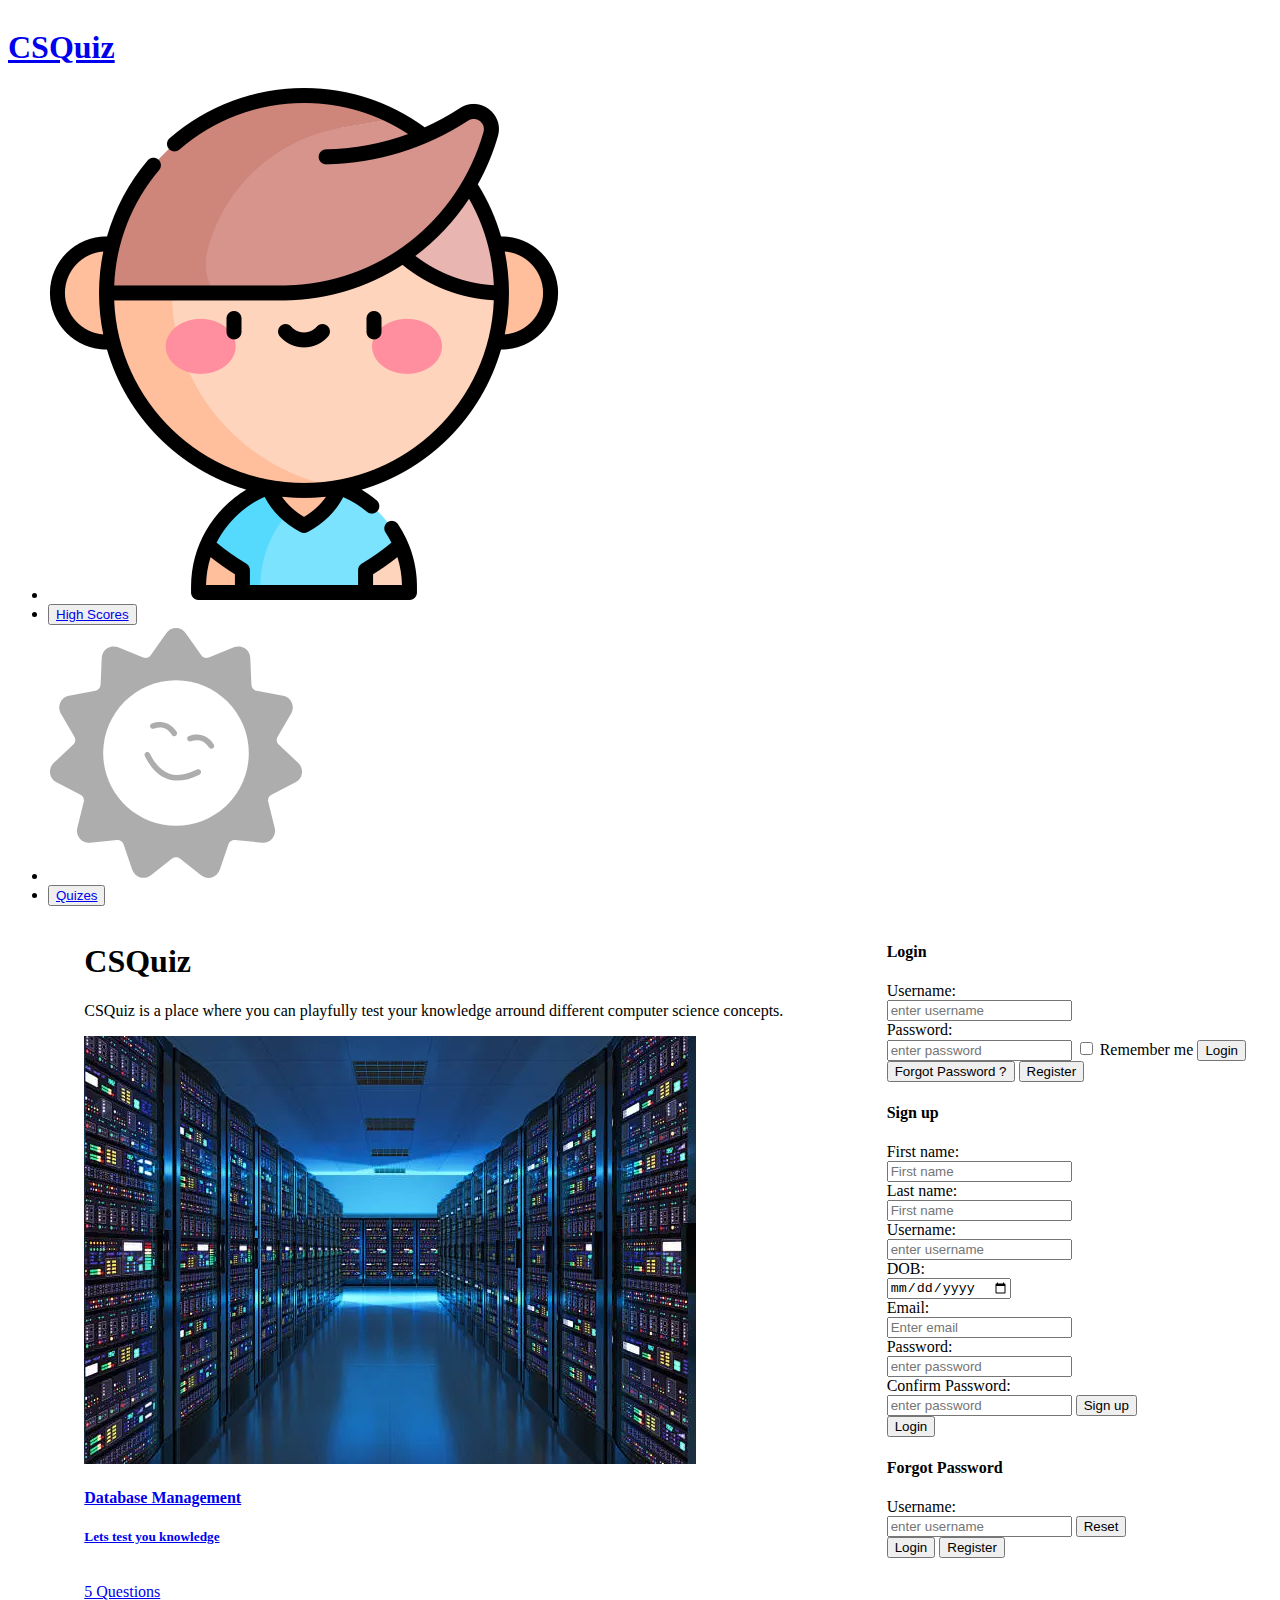
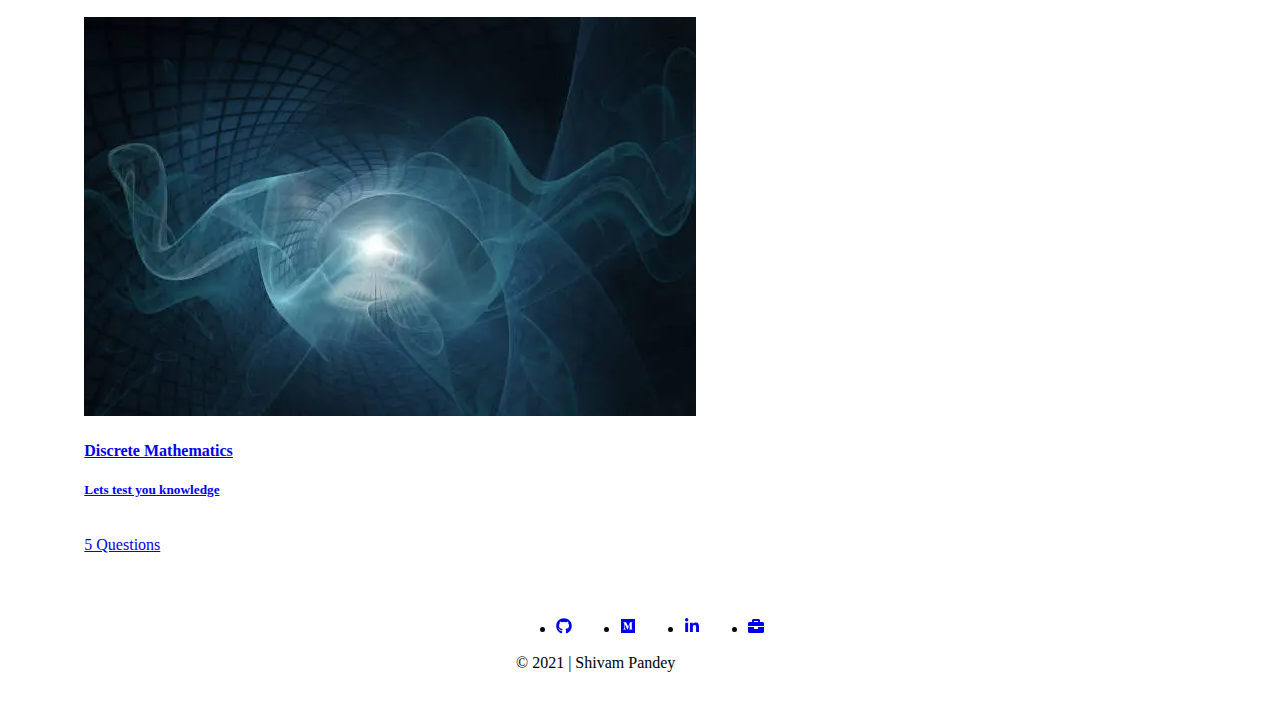
<file: index.html>
<!DOCTYPE html>
<html lang="en">
  <head>
    <meta charset="UTF-8" />
    <meta http-equiv="X-UA-Compatible" content="IE=edge" />
    <meta name="viewport" content="width=device-width, initial-scale=1.0" />
    <link rel="stylesheet" href="https://thisui.netlify.app/min/index.css" />
    <link rel="stylesheet" href="/root.css" />
    <link rel="stylesheet" href="/override.css" />
    <link rel="stylesheet" href="/index.css" />
    <link rel="stylesheet" href="/footer.css" />
    <script src="/theme.js" type="module" defer></script>
    <script src="/index.js" type="module" defer></script>
    <title>CSQuiz</title>
  </head>
  <body>
    <header class="csq__header">
      <nav class="tui__nav--box tui__pd-in-xl tui__pd-tb-md">
        <h1 class="tui__nav--logo tui__h-3"><a href="/">CSQuiz</a></h1>
        <div class="tui__nav--mid"></div>
        <ul class="tui__nav--list">
          <li>
            <a href="/profile"
              ><div class="tui__avatar-br-lg tui__flex--center tui__avatar-md">
                <img
                  class="tui__img-hw100"
                  src="/assets/pngs/player.png"
                  alt="user icon"
                /></div
            ></a>
          </li>
          <li>
            <button class="tui__btn--primary-br-none tui__m-in-md">
              <a href="/high_scores">High Scores</a>
            </button>
          </li>
          <li>
            <div class="tui__avatar-br-lg tui__flex--center tui__avatar-md">
              <img
                class="tui__theme--switch tui__col--svg tui__img-hw100"
                src="/assets/svgs/moon.svg"
              />
            </div>
          </li>
          <li>
            <button class="tui__btn--icon-br-none">
              <a href="/quiz_list">Quizes</a>
            </button>
          </li>
        </ul>
      </nav>
    </header>
    <main class="csq__main tui__m-xl">
      <h1 class="tui__h-1">CSQuiz</h1>
      <p class="tui__text-lg">
        CSQuiz is a place where you can playfully test your knowledge arround
        different computer science concepts.
      </p>
      <div class="tui__flex--row-space-around">
        <div
          class="csq__category--featured tui__m-in-xs tui__m-tb-xl tui__width--strech"
        >
          <a href="/rules">
            <div
              class="tui__badge--ribbon tui__pos--rel tui__ribbon--bg-col"
              data-label="Featured"
            >
              <div
                class="tui__card tui__pos--rel tui_card--shadow tui__width--100 tui__height--100 tui__flex--col"
              >
                <div class="tui__card--img">
                  <img
                    class="tui__image--center-cover"
                    src="/assets/webps/dbms.webp"
                    alt="image"
                  />
                </div>
                <div class="tui__card--header tui__pd-xs">
                  <h4 class="tui__h-4" class="tui__h-1">Database Management</h4>
                  <h5 class="tui__h-5">Lets test you knowledge</h5>
                </div>
                <div class="tui__card--body tui__pd-xs">
                  <p class="tui__text-sm">5 Questions</p>
                </div>
                <div class="tui__card--footer"></div>
              </div>
            </div>
          </a>
        </div>
        <div
          class="csq__category--featured tui__m-in-xs tui__m-tb-xl tui__width--strech"
        >
          <a href="/rules">
            <div
              class="tui__badge--ribbon tui__pos--rel tui__ribbon--bg-col"
              data-label="Featured"
            >
              <div
                class="tui__card tui__pos--rel tui_card--shadow tui__width--100 tui__height--100 tui__flex--col"
              >
                <div class="tui__card--img">
                  <img
                    class="tui__image--center-cover"
                    src="/assets/webps/dm.webp"
                    alt="image"
                  />
                </div>
                <div class="tui__card--header tui__pd-xs">
                  <h4 class="tui__h-4" class="tui__h-1">
                    Discrete Mathematics
                  </h4>
                  <h5 class="tui__h-5">Lets test you knowledge</h5>
                </div>
                <div class="tui__card--body tui__pd-xs">
                  <p class="tui__text-sm">5 Questions</p>
                </div>
                <div class="tui__card--footer"></div>
              </div>
            </div>
          </a>
        </div>
      </div>
    </main>
    <aside class="csq__aside--right tui__m-xl">
      <div
        class="tui__card tui__pos--rel tui_card--shadow tui__pd-xs csq__card--login"
      >
        <div class="tui__card--img"></div>
        <div class="tui__card--header tui__pd-xs">
          <h4 class="tui__h-4">Login</h4>
        </div>
        <div class="tui__card--body tui__pd-xs">
          <form>
            <span class="tui__input--box">
              <label for="display">Username:</label>
              <input
                type="text"
                placeholder="enter username"
                class="tui__input--val"
                id="display"
              />
            </span>
            <span class="tui__input--box">
              <label for="display">Password:</label>
              <input
                type="password"
                placeholder="enter password"
                class="tui__input--val"
                id="display"
              />
            </span>
            <span class="tui__flex--row tui__m-tb-sm tui__m-in-xs">
              <input
                type="checkbox"
                placeholder="enter password"
                id="remember"
                class="tui__input--val tui__m-r-xs"
              />
              <label for="remember">Remember me</label>
            </span>
            <button
              class="tui__btn--primary-br-none tui__m-in-xs"
              type="submit"
            >
              Login
            </button>
          </form>
        </div>

        <div class="tui__card--footer tui__flex--row-space-around tui__m-xl">
          <button class="tui__btn--primary-br-none csq__btn--forgot">
            Forgot Password ?
          </button>
          <button class="tui__btn--primary-br-none csq__btn--reg">
            Register
          </button>
        </div>
      </div>

      <div
        class="tui__card tui__pos--rel tui_card--shadow tui__dis--none tui__pd-xs csq__card--reg"
      >
        <div class="tui__card--img"></div>
        <div class="tui__card--header tui__pd-xs">
          <h4 class="tui__h-4">Sign up</h4>
        </div>
        <div class="tui__card--body tui__pd-xs tui__flex--col">
          <form>
            <span class="tui__input--box">
              <label for="fname">First name:</label>
              <input
                type="text"
                placeholder="First name"
                class="tui__input--val"
                id="fname"
              />
            </span>
            <span class="tui__input--box">
              <label for="lname">Last name:</label>
              <input
                type="text"
                placeholder="First name"
                class="tui__input--val"
                id="lname"
              />
            </span>
            <span class="tui__input--box">
              <label for="display">Username:</label>
              <input
                type="text"
                placeholder="enter username"
                class="tui__input--val"
                id="display"
              />
            </span>
            <span class="tui__input--box">
              <label for="dob"> DOB:</label>
              <input type="date" class="tui__input--val" id="dob" />
            </span>
            <span class="tui__input--box">
              <label for="email">Email:</label>
              <input
                type="email"
                placeholder="Enter email"
                class="tui__input--val"
                id="email"
              />
            </span>
            <span class="tui__input--box">
              <label for="pword">Password:</label>
              <input
                type="password"
                placeholder="enter password"
                class="tui__input--val"
                id="pword"
              />
            </span>
            <span class="tui__input--box">
              <label for="cpword">Confirm Password:</label>
              <input
                type="password"
                placeholder="enter password"
                class="tui__input--val"
                id="cpword"
              />
            </span>
            <button
              class="tui__btn--primary-br-none tui__width--max-content tui__m-t-md tui__m-l-xs"
              type="submit"
            >
              Sign up
            </button>
          </form>
        </div>
        <div class="tui__card--footer tui__flex--center tui__m-xl">
          <button class="tui__btn--primary-br-none csq__btn--login">
            Login
          </button>
        </div>
      </div>

      <div
        class="tui__card tui__pos--rel tui_card--shadow tui__dis--none tui__pd-xs csq__card--forgot"
      >
        <div class="tui__card--img"></div>
        <div class="tui__card--header tui__pd-xs">
          <h4 class="tui__h-4">Forgot Password</h4>
        </div>
        <div class="tui__card--body tui__pd-xs">
          <form>
            <span class="tui__input--box">
              <label for="display">Username:</label>
              <input
                type="text"
                placeholder="enter username"
                class="tui__input--val"
                id="display"
              />
            </span>

            <button class="tui__btn--primary-br-none" type="submit">
              Reset
            </button>
          </form>
        </div>
        <div class="tui__card--footer tui__m-xl tui__flex--row-space-around">
          <button class="tui__btn--primary-br-none csq__btn--login">
            Login
          </button>
          <button class="tui__btn--primary-br-none csq__btn--reg">
            Register
          </button>
        </div>
      </div>
    </aside>
    <footer class="csq__footer tui__flex--col">
      <ul class="tui__m-auto">
        <li>
          <a href="https://github.com/SJTGSHIVAM">
            <svg
              stroke="currentColor"
              fill="currentColor"
              stroke-width="0"
              viewBox="0 0 496 512"
              height="1em"
              width="1em"
              xmlns="http://www.w3.org/2000/svg"
            >
              <path
                d="M165.9 397.4c0 2-2.3 3.6-5.2 3.6-3.3.3-5.6-1.3-5.6-3.6 0-2 2.3-3.6 5.2-3.6 3-.3 5.6 1.3 5.6 3.6zm-31.1-4.5c-.7 2 1.3 4.3 4.3 4.9 2.6 1 5.6 0 6.2-2s-1.3-4.3-4.3-5.2c-2.6-.7-5.5.3-6.2 2.3zm44.2-1.7c-2.9.7-4.9 2.6-4.6 4.9.3 2 2.9 3.3 5.9 2.6 2.9-.7 4.9-2.6 4.6-4.6-.3-1.9-3-3.2-5.9-2.9zM244.8 8C106.1 8 0 113.3 0 252c0 110.9 69.8 205.8 169.5 239.2 12.8 2.3 17.3-5.6 17.3-12.1 0-6.2-.3-40.4-.3-61.4 0 0-70 15-84.7-29.8 0 0-11.4-29.1-27.8-36.6 0 0-22.9-15.7 1.6-15.4 0 0 24.9 2 38.6 25.8 21.9 38.6 58.6 27.5 72.9 20.9 2.3-16 8.8-27.1 16-33.7-55.9-6.2-112.3-14.3-112.3-110.5 0-27.5 7.6-41.3 23.6-58.9-2.6-6.5-11.1-33.3 2.6-67.9 20.9-6.5 69 27 69 27 20-5.6 41.5-8.5 62.8-8.5s42.8 2.9 62.8 8.5c0 0 48.1-33.6 69-27 13.7 34.7 5.2 61.4 2.6 67.9 16 17.7 25.8 31.5 25.8 58.9 0 96.5-58.9 104.2-114.8 110.5 9.2 7.9 17 22.9 17 46.4 0 33.7-.3 75.4-.3 83.6 0 6.5 4.6 14.4 17.3 12.1C428.2 457.8 496 362.9 496 252 496 113.3 383.5 8 244.8 8zM97.2 352.9c-1.3 1-1 3.3.7 5.2 1.6 1.6 3.9 2.3 5.2 1 1.3-1 1-3.3-.7-5.2-1.6-1.6-3.9-2.3-5.2-1zm-10.8-8.1c-.7 1.3.3 2.9 2.3 3.9 1.6 1 3.6.7 4.3-.7.7-1.3-.3-2.9-2.3-3.9-2-.6-3.6-.3-4.3.7zm32.4 35.6c-1.6 1.3-1 4.3 1.3 6.2 2.3 2.3 5.2 2.6 6.5 1 1.3-1.3.7-4.3-1.3-6.2-2.2-2.3-5.2-2.6-6.5-1zm-11.4-14.7c-1.6 1-1.6 3.6 0 5.9 1.6 2.3 4.3 3.3 5.6 2.3 1.6-1.3 1.6-3.9 0-6.2-1.4-2.3-4-3.3-5.6-2z"
              ></path>
            </svg>
          </a>
        </li>
        <li>
          <a href="https://sjtgshivam.medium.com"
            ><svg
              stroke="currentColor"
              fill="currentColor"
              stroke-width="0"
              viewBox="0 0 448 512"
              height="1em"
              width="1em"
              xmlns="http://www.w3.org/2000/svg"
            >
              <path
                d="M0 32v448h448V32H0zm372.2 106.1l-24 23c-2.1 1.6-3.1 4.2-2.7 6.7v169.3c-.4 2.6.6 5.2 2.7 6.7l23.5 23v5.1h-118V367l24.3-23.6c2.4-2.4 2.4-3.1 2.4-6.7V199.8l-67.6 171.6h-9.1L125 199.8v115c-.7 4.8 1 9.7 4.4 13.2l31.6 38.3v5.1H71.2v-5.1l31.6-38.3c3.4-3.5 4.9-8.4 4.1-13.2v-133c.4-3.7-1-7.3-3.8-9.8L75 138.1V133h87.3l67.4 148L289 133.1h83.2v5z"
              ></path>
            </svg>
          </a>
        </li>
        <li>
          <a href="https://www.linkedin.com/in/shivam-pandey-766524161"
            ><svg
              stroke="currentColor"
              fill="currentColor"
              stroke-width="0"
              viewBox="0 0 448 512"
              height="1em"
              width="1em"
              xmlns="http://www.w3.org/2000/svg"
            >
              <path
                d="M100.28 448H7.4V148.9h92.88zM53.79 108.1C24.09 108.1 0 83.5 0 53.8a53.79 53.79 0 0 1 107.58 0c0 29.7-24.1 54.3-53.79 54.3zM447.9 448h-92.68V302.4c0-34.7-.7-79.2-48.29-79.2-48.29 0-55.69 37.7-55.69 76.7V448h-92.78V148.9h89.08v40.8h1.3c12.4-23.5 42.69-48.3 87.88-48.3 94 0 111.28 61.9 111.28 142.3V448z"
              ></path>
            </svg>
          </a>
        </li>
        <li>
          <a href="https://sjtgshivam.netlify.app/"
            ><svg
              stroke="currentColor"
              fill="currentColor"
              stroke-width="0"
              viewBox="0 0 512 512"
              height="1em"
              width="1em"
              xmlns="http://www.w3.org/2000/svg"
            >
              <path
                d="M320 336c0 8.84-7.16 16-16 16h-96c-8.84 0-16-7.16-16-16v-48H0v144c0 25.6 22.4 48 48 48h416c25.6 0 48-22.4 48-48V288H320v48zm144-208h-80V80c0-25.6-22.4-48-48-48H176c-25.6 0-48 22.4-48 48v48H48c-25.6 0-48 22.4-48 48v80h512v-80c0-25.6-22.4-48-48-48zm-144 0H192V96h128v32z"
              ></path>
            </svg>
          </a>
        </li>
      </ul>
      <div class="tui__m-auto">© 2021 | Shivam Pandey</div>
    </footer>
  </body>
</html>
</file>
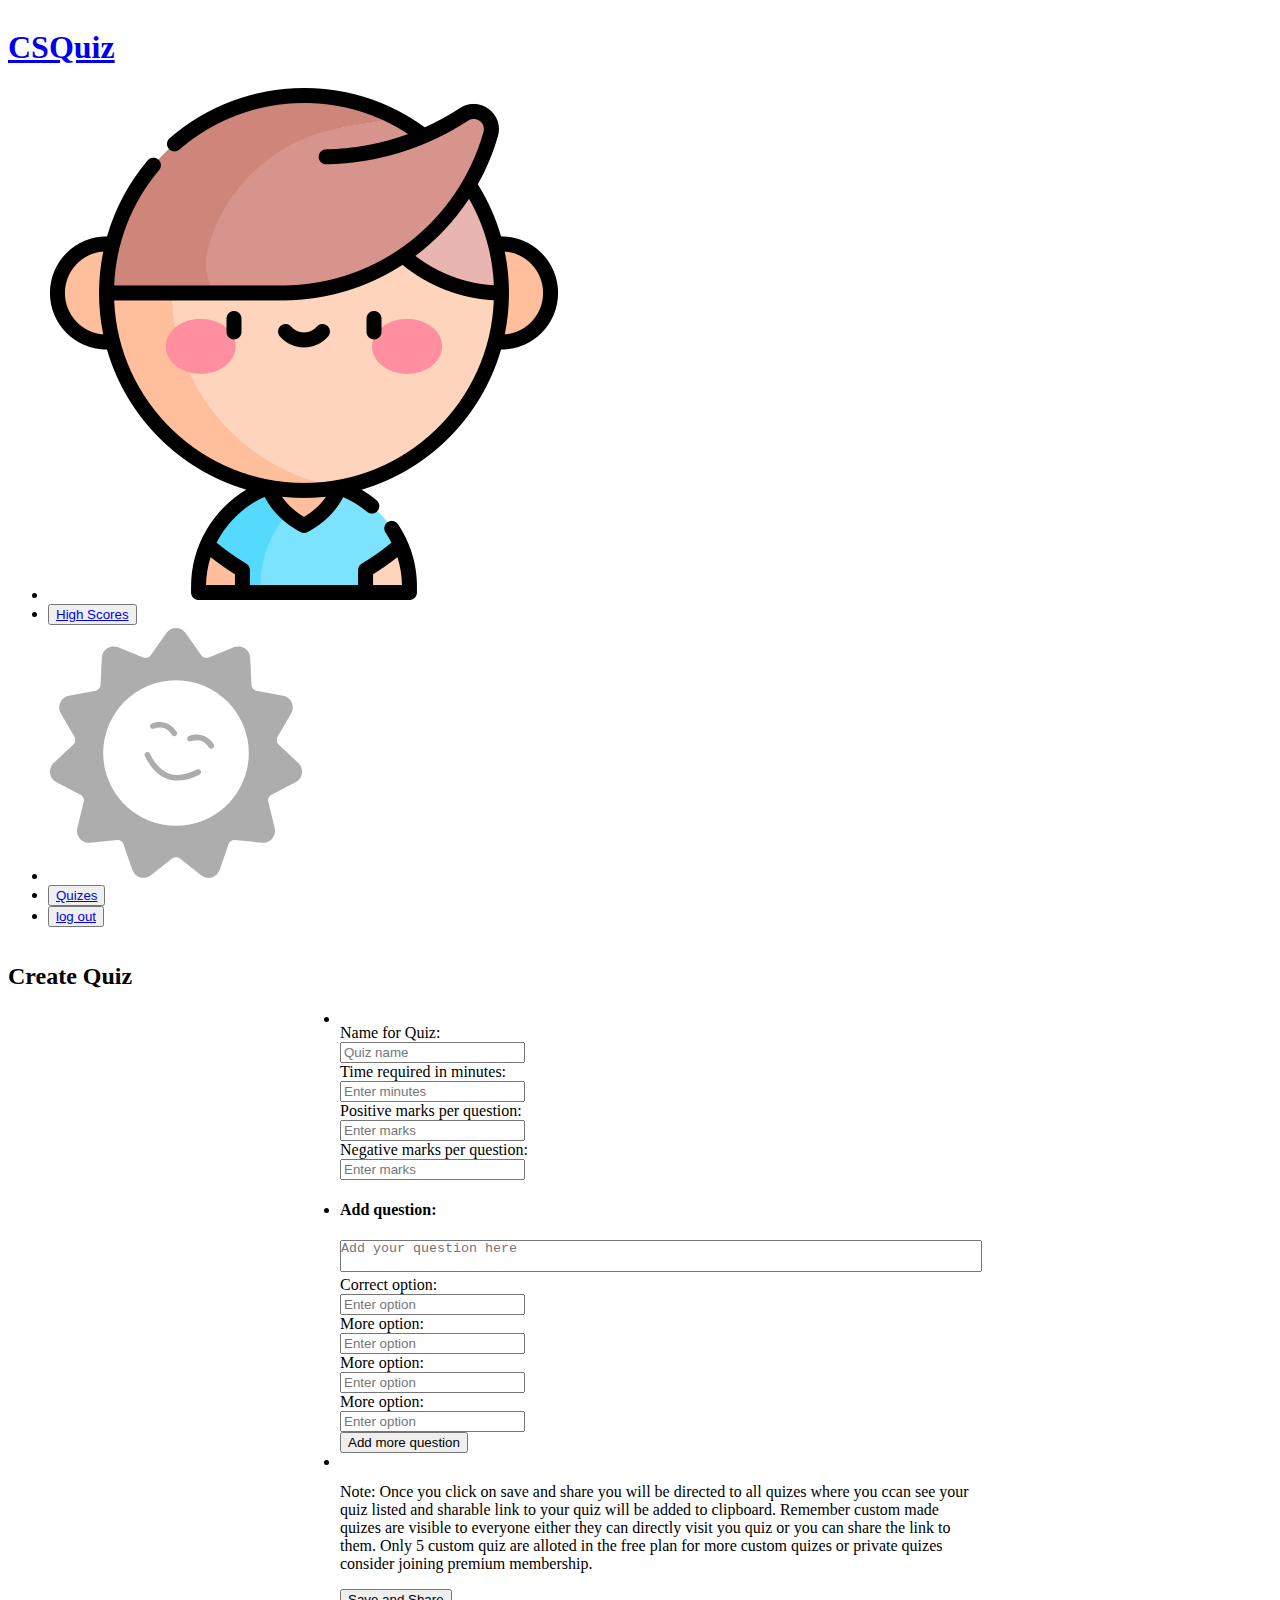
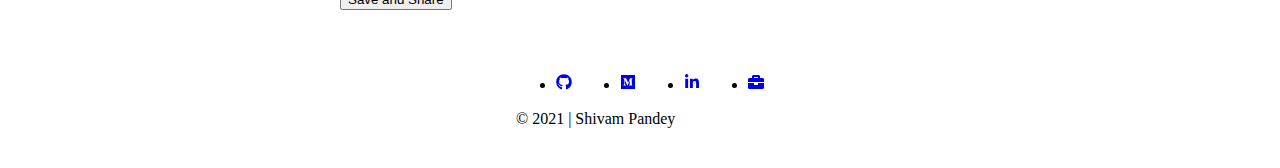
<file: create_quiz/index.html>
<!DOCTYPE html>
<html lang="en">
  <head>
    <meta charset="UTF-8" />
    <meta http-equiv="X-UA-Compatible" content="IE=edge" />
    <meta name="viewport" content="width=device-width, initial-scale=1.0" />
    <link rel="stylesheet" href="./index.css" />
    <link rel="stylesheet" href="https://thisui.netlify.app/min/index.css" />
    <link rel="stylesheet" href="/footer.css" />
    <link rel="stylesheet" href="/root.css" />
    <link rel="stylesheet" href="/override.css" />
    <script src="/theme.js" type="module" defer></script>
    <script src="./index.js" type="module" defer></script>
    <title>CSQuiz</title>
  </head>
  <body>
    <header class="csq__header">
      <nav class="tui__nav--box tui__pd-in-xl tui__pd-tb-md">
        <h1 class="tui__nav--logo tui__h-3"><a href="/">CSQuiz</a></h1>
        <div class="tui__nav--mid"></div>
        <ul class="tui__nav--list">
          <li>
            <a href="/profile"
              ><div class="tui__avatar-br-lg tui__flex--center tui__avatar-md">
                <img
                  class="tui__img-hw100"
                  src="/assets/pngs/player.png"
                  alt="user icon"
                /></div
            ></a>
          </li>

          <li>
            <button class="tui__btn--primary-br-none tui__m-in-md">
              <a href="/high_scores">High Scores</a>
            </button>
          </li>
          <li>
            <div class="tui__avatar-br-lg tui__flex--center tui__avatar-md">
              <img
                class="tui__theme--switch tui__col--svg tui__img-hw100"
                src="/assets/svgs/moon.svg"
              />
            </div>
          </li>
          <li>
            <button class="tui__btn--icon-br-none">
              <a href="/quiz_list">Quizes</a>
            </button>
          </li>
          <li>
            <button class="tui__btn--primary-br-none tui__m-in-md">
              <a href="/">log out</a>
            </button>
          </li>
        </ul>
      </nav>
    </header>
    <main class="csq__main">
      <h2 class="tui__h-2 tui__text--center">Create Quiz</h2>
      <ul class="csq_ul--qlist tui__scrollbar--invisible tui__pd-md">
        <li class="csq_li--question-list-item">
          <div
            class="tui__card tui__pos--rel tui_card--shadow tui__width--100 tui__height--100 tui__flex--col tui__pd-md"
          >
            <div
              class="tui__card--header tui__pd-xs tui__flex--row-space-between tui__text--center"
            ></div>
            <div class="tui__card--body tui__pd-xs">
              <form>
                <span class="tui__input--box">
                  <label for="display">Name for Quiz:</label>
                  <input
                    type="text"
                    placeholder="Quiz name"
                    class="tui__input--val"
                    id="display"
                  />
                </span>
                <span class="tui__input--box">
                  <label for="display">Time required in minutes:</label>
                  <input
                    type="number"
                    placeholder="Enter minutes"
                    class="tui__input--val"
                    id="display"
                  />
                </span>
                <span class="tui__input--box">
                  <label for="display">Positive marks per question:</label>
                  <input
                    type="number"
                    placeholder="Enter marks"
                    class="tui__input--val"
                    id="display"
                  />
                </span>
                <span class="tui__input--box">
                  <label for="display">Negative marks per question:</label>
                  <input
                    type="number"
                    placeholder="Enter marks"
                    class="tui__input--val"
                    id="display"
                  />
                </span>
              </form>
            </div>
            <div
              class="tui__card--footer tui__pd-md tui__flex--row-space-between"
            ></div>
          </div>
        </li>
        <li class="csq_li--question-list-item">
          <div
            class="tui__card tui__pos--rel tui_card--shadow tui__width--100 tui__height--100 tui__flex--col tui__pd-md"
          >
            <div
              class="tui__card--header tui__pd-xs tui__flex--row-space-between tui__text--center"
            >
              <h4 class="tui__h-4 tui__text--center">Add question:</h4>
            </div>
            <div class="tui__card--body tui__pd-xs">
              <textarea
                class="tui__input--area tui__width-80"
                placeholder="Add your question here"
              ></textarea>
              <span class="tui__input--box">
                <label for="display">Correct option:</label>
                <input
                  type="text"
                  placeholder="Enter option"
                  class="tui__input--val"
                  id="display"
                />
              </span>
              <span class="tui__input--box">
                <label for="display">More option:</label>
                <input
                  type="text"
                  placeholder="Enter option"
                  class="tui__input--val"
                  id="display"
                />
              </span>
              <span class="tui__input--box">
                <label for="display">More option:</label>
                <input
                  type="text"
                  placeholder="Enter option"
                  class="tui__input--val"
                  id="display"
                />
              </span>
              <span class="tui__input--box">
                <label for="display">More option:</label>
                <input
                  type="text"
                  placeholder="Enter option"
                  class="tui__input--val"
                  id="display"
                />
              </span>
            </div>
            <div class="tui__card--footer tui__pd-md tui__flex--center">
              <button class="tui__btn--primary-br-none">
                Add more question
              </button>
            </div>
          </div>
        </li>
        <li class="csq_li--question-list-item">
          <div
            class="tui__card tui__pos--rel tui_card--shadow tui__width--100 tui__height--100 tui__flex--col tui__pd-md"
          >
            <div
              class="tui__card--header tui__pd-xs tui__flex--row-space-between tui__text--center"
            ></div>
            <div class="tui__card--body tui__pd-xs">
              <p class="tui__text-sm">
                Note: Once you click on save and share you will be directed to
                all quizes where you ccan see your quiz listed and sharable link
                to your quiz will be added to clipboard. Remember custom made
                quizes are visible to everyone either they can directly visit
                you quiz or you can share the link to them. Only 5 custom quiz
                are alloted in the free plan for more custom quizes or private
                quizes consider joining premium membership.
              </p>
            </div>
            <div class="tui__card--footer tui__pd-md tui__flex--center">
              <a href="/quiz_list/"
                ><button class="tui__btn--primary-br-none">
                  Save and Share
                </button></a
              >
            </div>
          </div>
        </li>
      </ul>
      <div class="tui__flex--center"></div>
    </main>
    <footer class="csq__footer">
      <ul>
        <li>
          <a href="https://github.com/SJTGSHIVAM">
            <svg
              stroke="currentColor"
              fill="currentColor"
              stroke-width="0"
              viewBox="0 0 496 512"
              height="1em"
              width="1em"
              xmlns="http://www.w3.org/2000/svg"
            >
              <path
                d="M165.9 397.4c0 2-2.3 3.6-5.2 3.6-3.3.3-5.6-1.3-5.6-3.6 0-2 2.3-3.6 5.2-3.6 3-.3 5.6 1.3 5.6 3.6zm-31.1-4.5c-.7 2 1.3 4.3 4.3 4.9 2.6 1 5.6 0 6.2-2s-1.3-4.3-4.3-5.2c-2.6-.7-5.5.3-6.2 2.3zm44.2-1.7c-2.9.7-4.9 2.6-4.6 4.9.3 2 2.9 3.3 5.9 2.6 2.9-.7 4.9-2.6 4.6-4.6-.3-1.9-3-3.2-5.9-2.9zM244.8 8C106.1 8 0 113.3 0 252c0 110.9 69.8 205.8 169.5 239.2 12.8 2.3 17.3-5.6 17.3-12.1 0-6.2-.3-40.4-.3-61.4 0 0-70 15-84.7-29.8 0 0-11.4-29.1-27.8-36.6 0 0-22.9-15.7 1.6-15.4 0 0 24.9 2 38.6 25.8 21.9 38.6 58.6 27.5 72.9 20.9 2.3-16 8.8-27.1 16-33.7-55.9-6.2-112.3-14.3-112.3-110.5 0-27.5 7.6-41.3 23.6-58.9-2.6-6.5-11.1-33.3 2.6-67.9 20.9-6.5 69 27 69 27 20-5.6 41.5-8.5 62.8-8.5s42.8 2.9 62.8 8.5c0 0 48.1-33.6 69-27 13.7 34.7 5.2 61.4 2.6 67.9 16 17.7 25.8 31.5 25.8 58.9 0 96.5-58.9 104.2-114.8 110.5 9.2 7.9 17 22.9 17 46.4 0 33.7-.3 75.4-.3 83.6 0 6.5 4.6 14.4 17.3 12.1C428.2 457.8 496 362.9 496 252 496 113.3 383.5 8 244.8 8zM97.2 352.9c-1.3 1-1 3.3.7 5.2 1.6 1.6 3.9 2.3 5.2 1 1.3-1 1-3.3-.7-5.2-1.6-1.6-3.9-2.3-5.2-1zm-10.8-8.1c-.7 1.3.3 2.9 2.3 3.9 1.6 1 3.6.7 4.3-.7.7-1.3-.3-2.9-2.3-3.9-2-.6-3.6-.3-4.3.7zm32.4 35.6c-1.6 1.3-1 4.3 1.3 6.2 2.3 2.3 5.2 2.6 6.5 1 1.3-1.3.7-4.3-1.3-6.2-2.2-2.3-5.2-2.6-6.5-1zm-11.4-14.7c-1.6 1-1.6 3.6 0 5.9 1.6 2.3 4.3 3.3 5.6 2.3 1.6-1.3 1.6-3.9 0-6.2-1.4-2.3-4-3.3-5.6-2z"
              ></path>
            </svg>
          </a>
        </li>
        <li>
          <a href="https://sjtgshivam.medium.com"
            ><svg
              stroke="currentColor"
              fill="currentColor"
              stroke-width="0"
              viewBox="0 0 448 512"
              height="1em"
              width="1em"
              xmlns="http://www.w3.org/2000/svg"
            >
              <path
                d="M0 32v448h448V32H0zm372.2 106.1l-24 23c-2.1 1.6-3.1 4.2-2.7 6.7v169.3c-.4 2.6.6 5.2 2.7 6.7l23.5 23v5.1h-118V367l24.3-23.6c2.4-2.4 2.4-3.1 2.4-6.7V199.8l-67.6 171.6h-9.1L125 199.8v115c-.7 4.8 1 9.7 4.4 13.2l31.6 38.3v5.1H71.2v-5.1l31.6-38.3c3.4-3.5 4.9-8.4 4.1-13.2v-133c.4-3.7-1-7.3-3.8-9.8L75 138.1V133h87.3l67.4 148L289 133.1h83.2v5z"
              ></path>
            </svg>
          </a>
        </li>
        <li>
          <a href="https://www.linkedin.com/in/shivam-pandey-766524161"
            ><svg
              stroke="currentColor"
              fill="currentColor"
              stroke-width="0"
              viewBox="0 0 448 512"
              height="1em"
              width="1em"
              xmlns="http://www.w3.org/2000/svg"
            >
              <path
                d="M100.28 448H7.4V148.9h92.88zM53.79 108.1C24.09 108.1 0 83.5 0 53.8a53.79 53.79 0 0 1 107.58 0c0 29.7-24.1 54.3-53.79 54.3zM447.9 448h-92.68V302.4c0-34.7-.7-79.2-48.29-79.2-48.29 0-55.69 37.7-55.69 76.7V448h-92.78V148.9h89.08v40.8h1.3c12.4-23.5 42.69-48.3 87.88-48.3 94 0 111.28 61.9 111.28 142.3V448z"
              ></path>
            </svg>
          </a>
        </li>
        <li>
          <a href="https://sjtgshivam.netlify.app/"
            ><svg
              stroke="currentColor"
              fill="currentColor"
              stroke-width="0"
              viewBox="0 0 512 512"
              height="1em"
              width="1em"
              xmlns="http://www.w3.org/2000/svg"
            >
              <path
                d="M320 336c0 8.84-7.16 16-16 16h-96c-8.84 0-16-7.16-16-16v-48H0v144c0 25.6 22.4 48 48 48h416c25.6 0 48-22.4 48-48V288H320v48zm144-208h-80V80c0-25.6-22.4-48-48-48H176c-25.6 0-48 22.4-48 48v48H48c-25.6 0-48 22.4-48 48v80h512v-80c0-25.6-22.4-48-48-48zm-144 0H192V96h128v32z"
              ></path>
            </svg>
          </a>
        </li>
      </ul>
      <div>© 2021 | Shivam Pandey</div>
    </footer>
  </body>
</html>
</file>
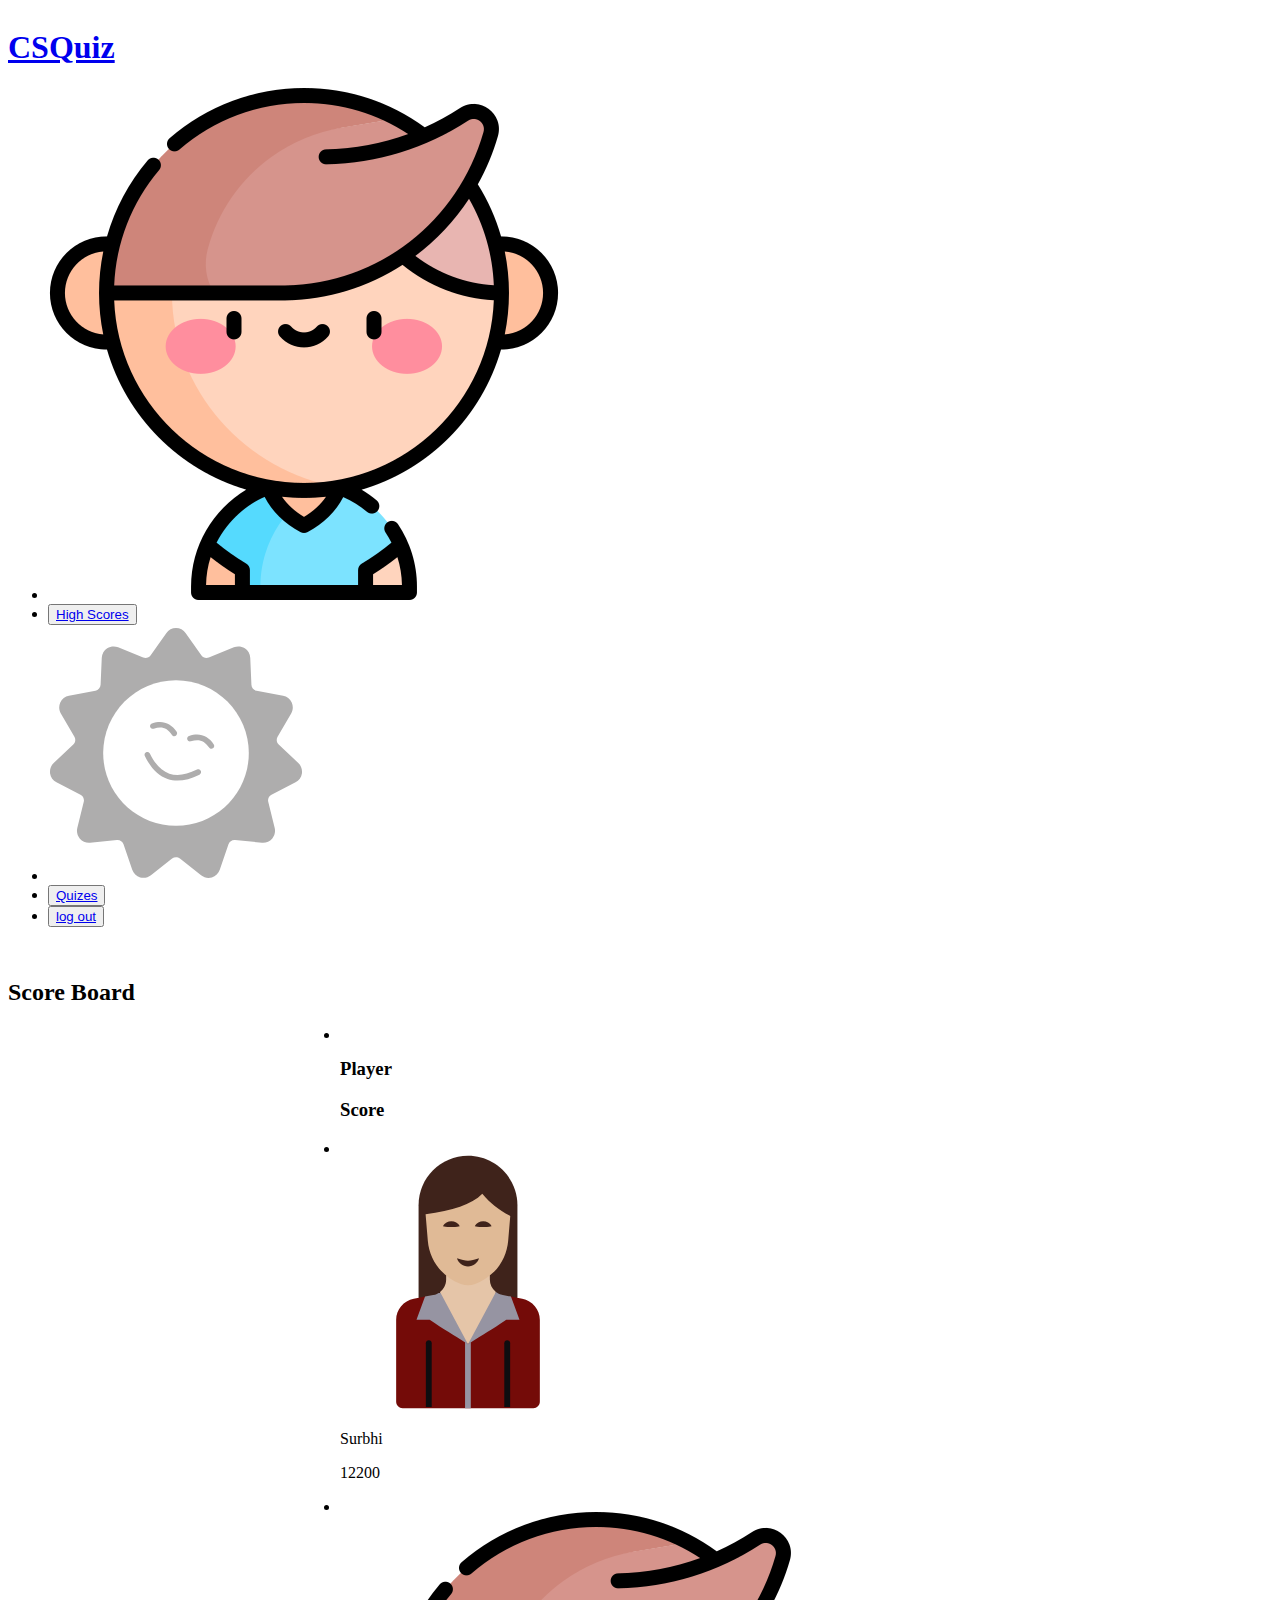
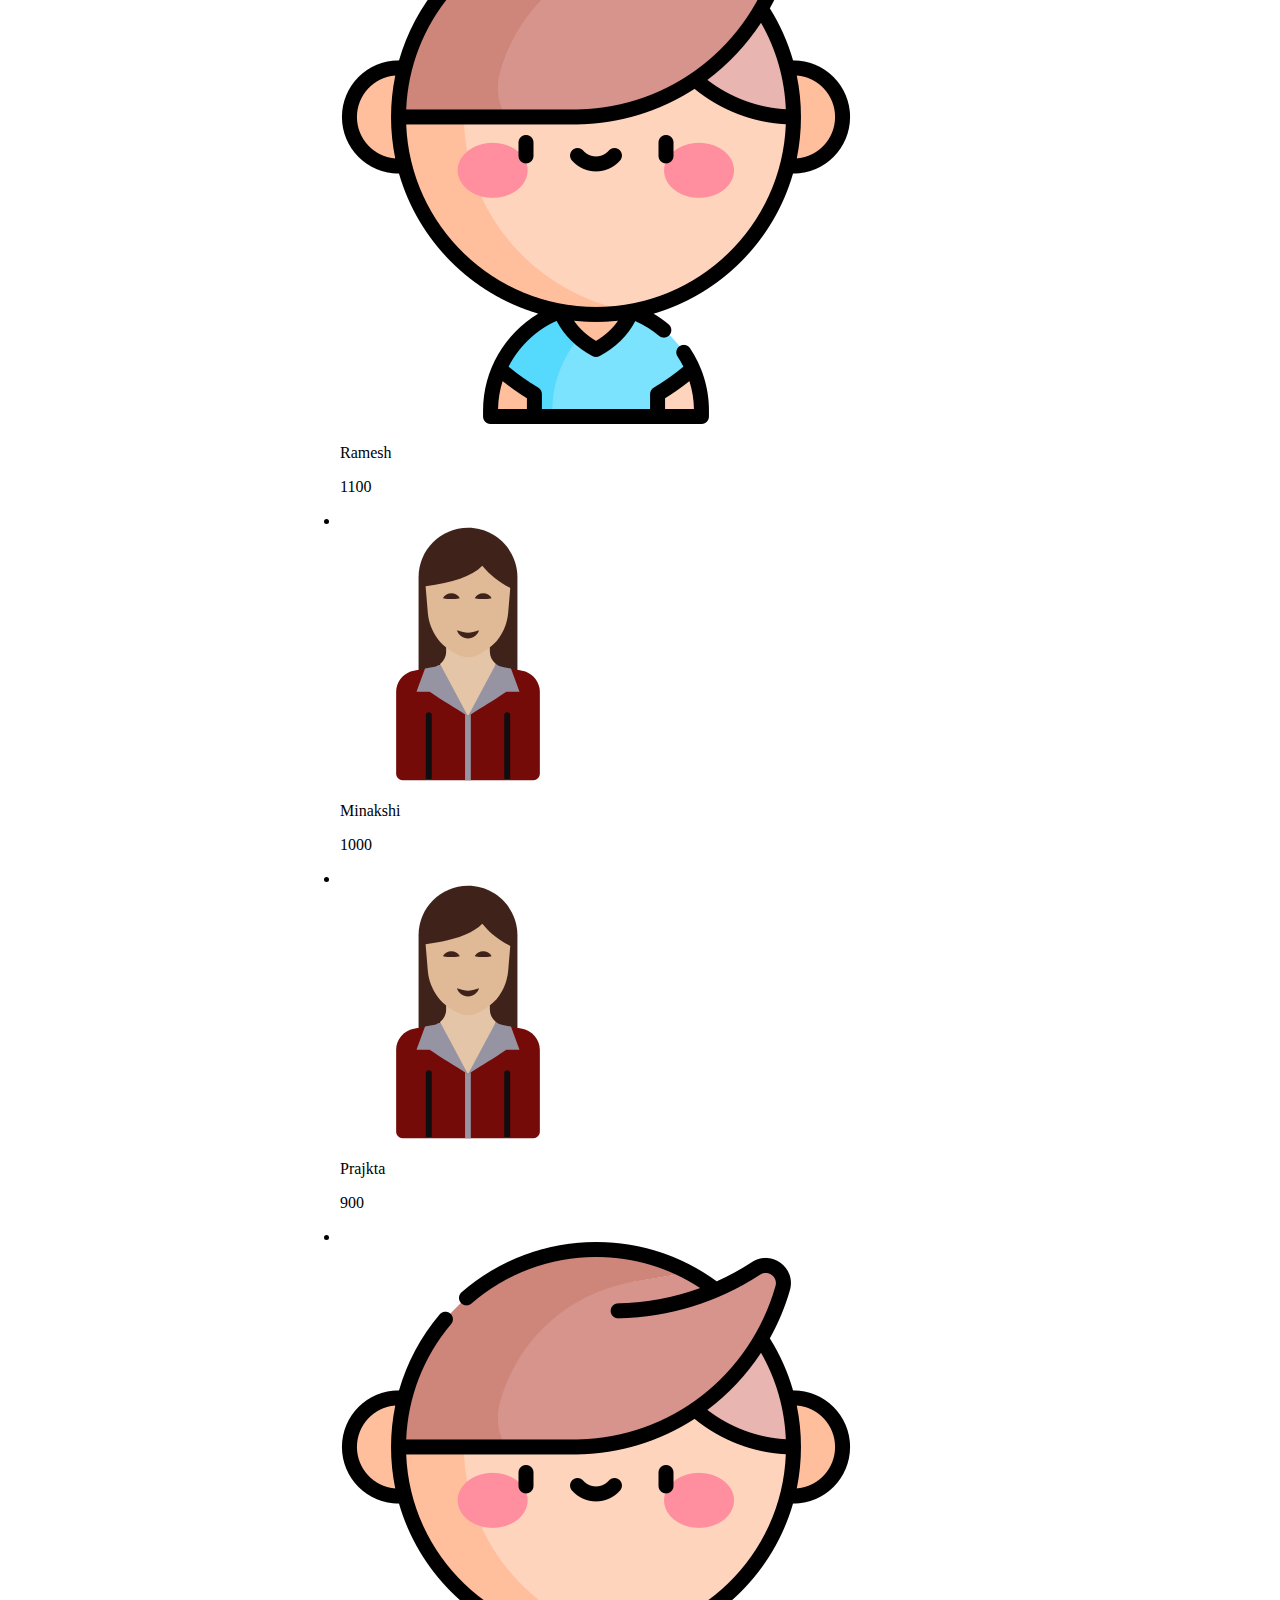
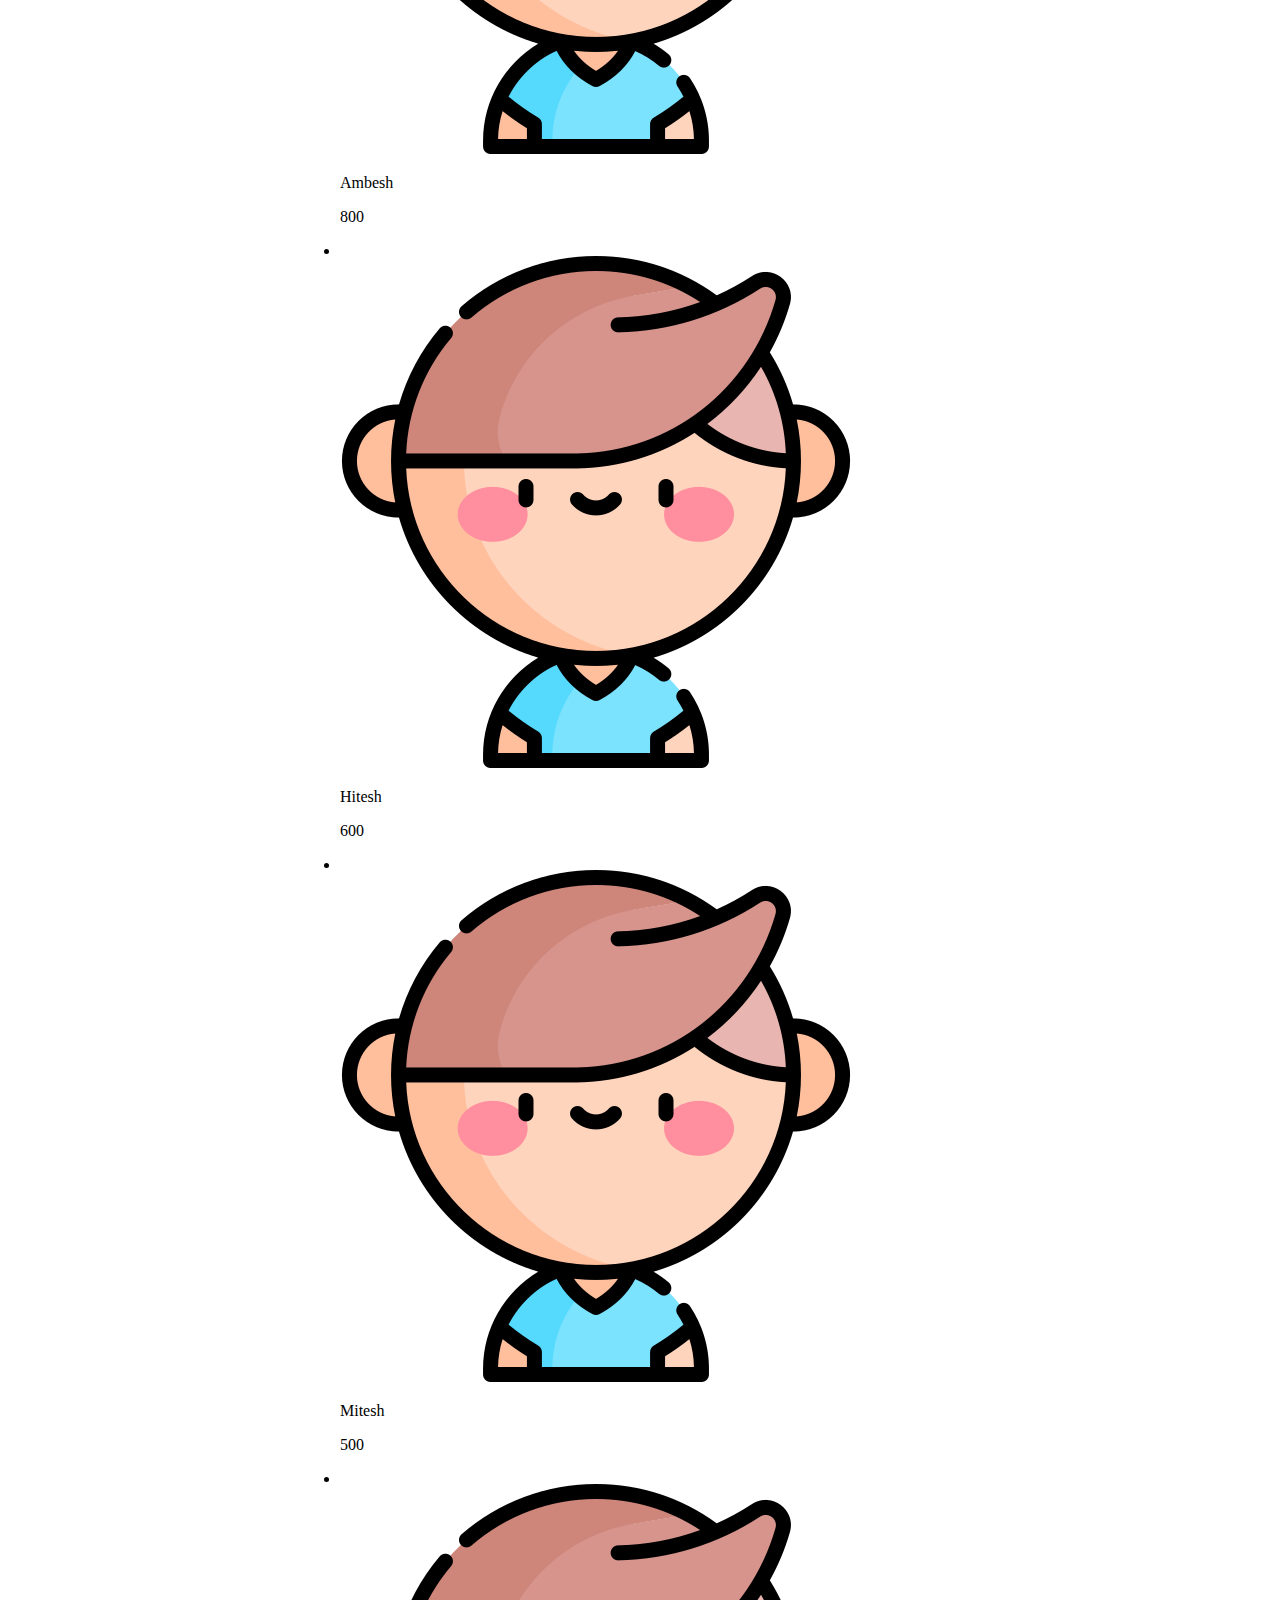
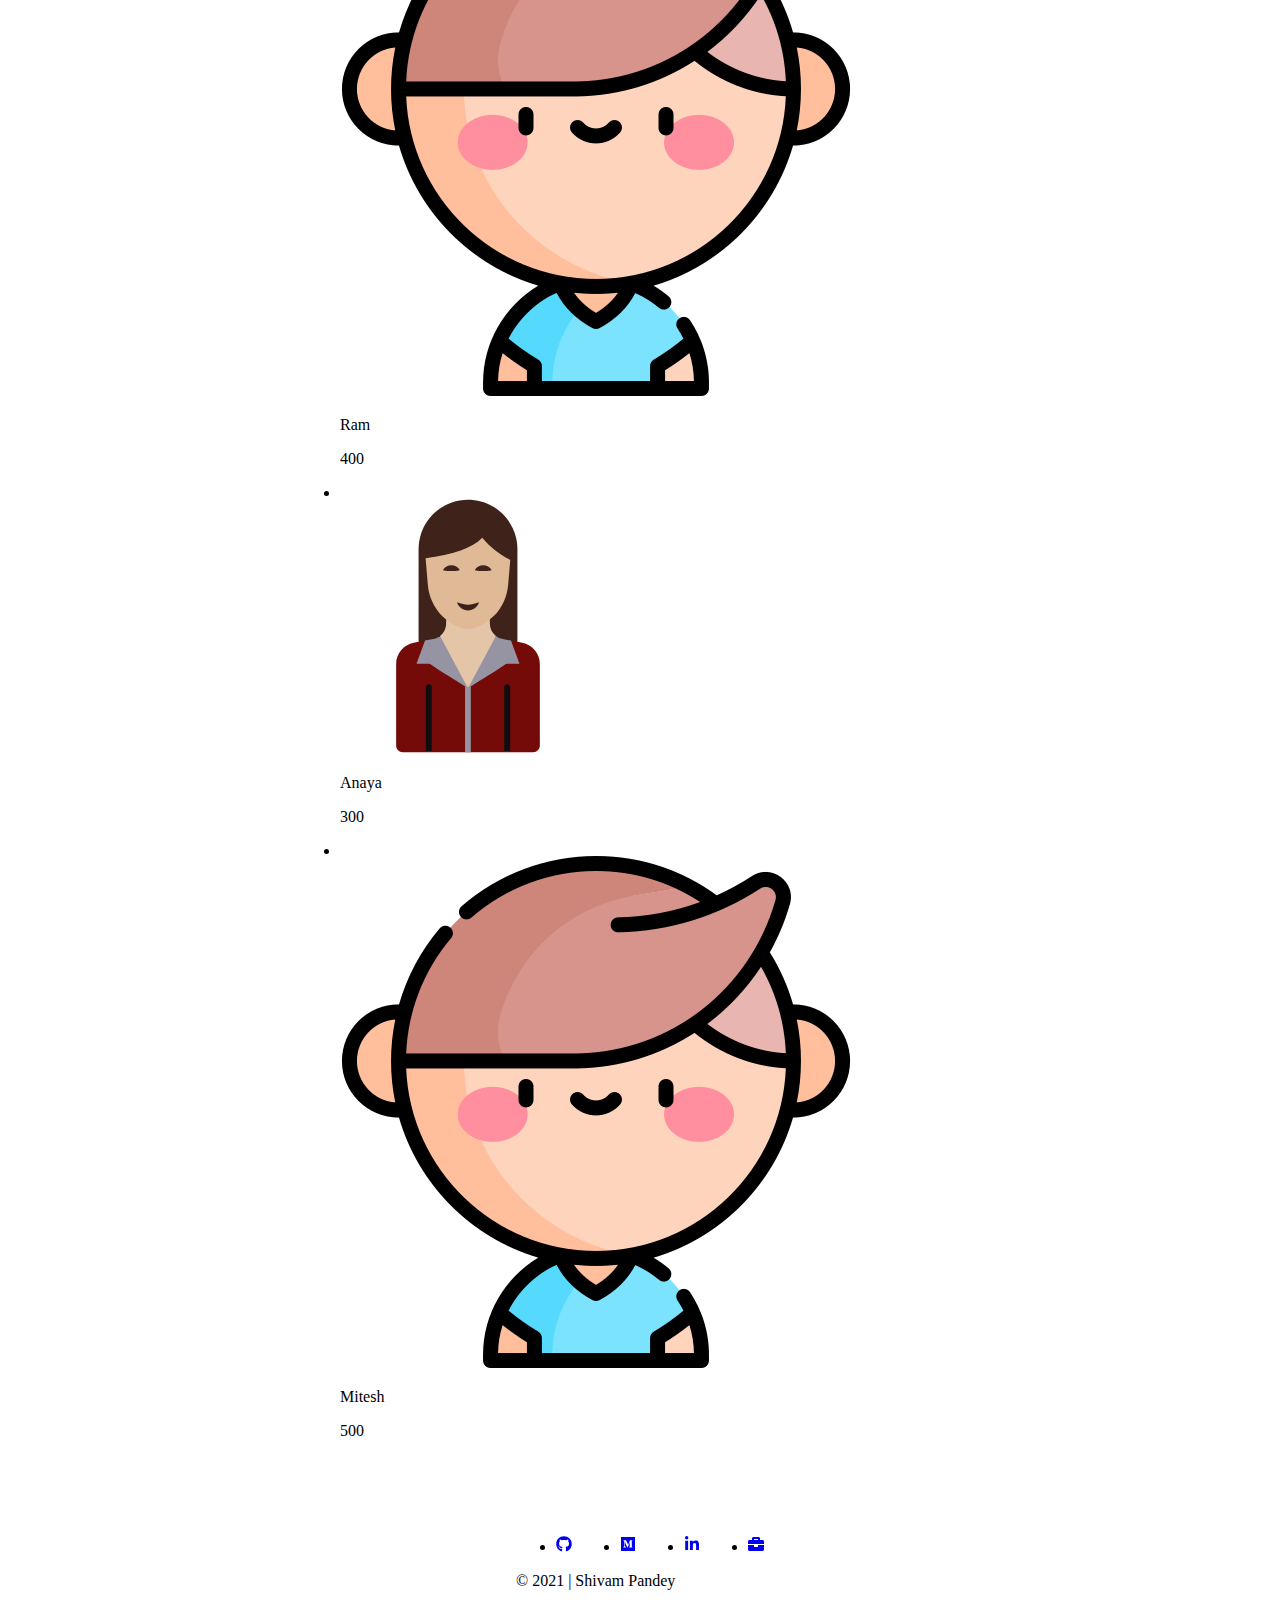
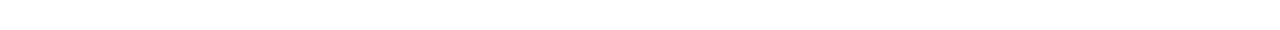
<file: high_scores/index.html>
<!DOCTYPE html>
<html lang="en">
  <head>
    <meta charset="UTF-8" />
    <meta http-equiv="X-UA-Compatible" content="IE=edge" />
    <meta name="viewport" content="width=device-width, initial-scale=1.0" />
    <link rel="stylesheet" href="https://thisui.netlify.app/min/index.css" />
    <link rel="stylesheet" href="/footer.css" />
    <link rel="stylesheet" href="./index.css" />
    <link rel="stylesheet" href="/root.css" />
    <link rel="stylesheet" href="/override.css" />
    <script src="/theme.js" type="module" defer></script>
    <title>CSQuiz</title>
  </head>
  <body>
    <header class="csq__header">
      <nav class="tui__nav--box tui__pd-in-xl tui__pd-tb-md">
        <h1 class="tui__nav--logo tui__h-3"><a href="/">CSQuiz</a></h1>
        <div class="tui__nav--mid"></div>
        <ul class="tui__nav--list">
          <li>
            <a href="/profile"
              ><div class="tui__avatar-br-lg tui__flex--center tui__avatar-md">
                <img
                  class="tui__img-hw100"
                  src="/assets/pngs/player.png"
                  alt="user icon"
                /></div
            ></a>
          </li>

          <li>
            <button class="tui__btn--primary-br-none tui__m-in-md">
              <a href="/high_scores">High Scores</a>
            </button>
          </li>
          <li>
            <div class="tui__avatar-br-lg tui__flex--center tui__avatar-md">
              <img
                class="tui__theme--switch tui__col--svg tui__img-hw100"
                src="/assets/svgs/moon.svg"
              />
            </div>
          </li>
          <li>
            <button class="tui__btn--icon-br-none">
              <a href="/quiz_list">Quizes</a>
            </button>
          </li>
          <li>
            <button class="tui__btn--primary-br-none tui__m-in-md">
              <a href="/">log out</a>
            </button>
          </li>
        </ul>
      </nav>
    </header>
    <main class="csq__main">
      <h2 class="tui__h-2 tui__text--center">Score Board</h2>
      <ul class="csq_ul--qlist tui__scrollbar--invisible tui__pd-md">
        <li class="csq_li--name-list-item">
          <div
            class="tui__card tui__pos--rel tui_card--shadow tui__width--100 tui__height--100 tui__flex--col tui__pd-md"
          >
            <div class="tui__card--header"></div>
            <div
              class="tui__card--body tui__pd-xs tui__flex--row-space-between"
            >
              <h3 class="tui__h-3 tui__text--center">Player</h3>
              <h3 class="tui__h-3 tui__text--center">Score</h3>
            </div>
            <div class="tui__card--footer"></div>
          </div>
        </li>
        <li class="csq_li--name-list-item">
          <div
            class="tui__card tui__pos--rel tui_card--shadow tui__width--100 tui__height--100 tui__flex--col tui__pd-md"
          >
            <div class="tui__card--header"></div>
            <div
              class="tui__card--body tui__pd-xs tui__flex--row-space-between"
            >
              <div class="tui__flex--row">
                <a href="/profile">
                  <div
                    class="tui__avatar-br-lg tui__flex--center tui__avatar-md"
                  >
                    <img
                      class="tui__img-hw100"
                      src="/assets/svgs/girl.svg"
                      alt="user icon"
                    />
                  </div>
                </a>
                <p class="tui__text-md tui__text--center tui__m-in-sm">
                  Surbhi
                </p>
              </div>
              <p class="tui__text-md tui__text--center">12200</p>
            </div>
            <div class="tui__card--footer"></div>
          </div>
        </li>
        <li class="csq_li--name-list-item">
          <div
            class="tui__card tui__pos--rel tui_card--shadow tui__width--100 tui__height--100 tui__flex--col tui__pd-md"
          >
            <div class="tui__card--header"></div>
            <div
              class="tui__card--body tui__pd-xs tui__flex--row-space-between"
            >
              <div class="tui__flex--row">
                <a href="/profile">
                  <div
                    class="tui__avatar-br-lg tui__flex--center tui__avatar-md"
                  >
                    <img
                      class="tui__img-hw100"
                      src="/assets/pngs/player.png"
                      alt="user icon"
                    />
                  </div>
                </a>
                <p class="tui__text-md tui__text--center tui__m-in-sm">
                  Ramesh
                </p>
              </div>
              <p class="tui__text-md tui__text--center">1100</p>
            </div>
            <div class="tui__card--footer"></div>
          </div>
        </li>
        <li class="csq_li--name-list-item">
          <div
            class="tui__card tui__pos--rel tui_card--shadow tui__width--100 tui__height--100 tui__flex--col tui__pd-md"
          >
            <div class="tui__card--header"></div>
            <div
              class="tui__card--body tui__pd-xs tui__flex--row-space-between"
            >
              <div class="tui__flex--row">
                <a href="/profile">
                  <div
                    class="tui__avatar-br-lg tui__flex--center tui__avatar-md"
                  >
                    <img
                      class="tui__img-hw100"
                      src="/assets/svgs/girl.svg"
                      alt="user icon"
                    />
                  </div>
                </a>
                <p class="tui__text-md tui__text--center tui__m-in-sm">
                  Minakshi
                </p>
              </div>
              <p class="tui__text-md tui__text--center">1000</p>
            </div>
            <div class="tui__card--footer"></div>
          </div>
        </li>
        <li class="csq_li--name-list-item">
          <div
            class="tui__card tui__pos--rel tui_card--shadow tui__width--100 tui__height--100 tui__flex--col tui__pd-md"
          >
            <div class="tui__card--header"></div>
            <div
              class="tui__card--body tui__pd-xs tui__flex--row-space-between"
            >
              <div class="tui__flex--row">
                <a href="/profile">
                  <div
                    class="tui__avatar-br-lg tui__flex--center tui__avatar-md"
                  >
                    <img
                      class="tui__img-hw100"
                      src="/assets/svgs/girl.svg"
                      alt="user icon"
                    />
                  </div>
                </a>
                <p class="tui__text-md tui__text--center tui__m-in-sm">
                  Prajkta
                </p>
              </div>
              <p class="tui__text-md tui__text--center">900</p>
            </div>
            <div class="tui__card--footer"></div>
          </div>
        </li>
        <li class="csq_li--name-list-item">
          <div
            class="tui__card tui__pos--rel tui_card--shadow tui__width--100 tui__height--100 tui__flex--col tui__pd-md"
          >
            <div class="tui__card--header"></div>
            <div
              class="tui__card--body tui__pd-xs tui__flex--row-space-between"
            >
              <div class="tui__flex--row">
                <a href="/profile">
                  <div
                    class="tui__avatar-br-lg tui__flex--center tui__avatar-md"
                  >
                    <img
                      class="tui__img-hw100"
                      src="/assets/pngs/player.png"
                      alt="user icon"
                    />
                  </div>
                </a>
                <p class="tui__text-md tui__text--center tui__m-in-sm">
                  Ambesh
                </p>
              </div>
              <p class="tui__text-md tui__text--center">800</p>
            </div>
            <div class="tui__card--footer"></div>
          </div>
        </li>
        <li class="csq_li--name-list-item">
          <div
            class="tui__card tui__pos--rel tui_card--shadow tui__width--100 tui__height--100 tui__flex--col tui__pd-md"
          >
            <div class="tui__card--header"></div>
            <div
              class="tui__card--body tui__pd-xs tui__flex--row-space-between"
            >
              <div class="tui__flex--row">
                <a href="/profile">
                  <div
                    class="tui__avatar-br-lg tui__flex--center tui__avatar-md"
                  >
                    <img
                      class="tui__img-hw100"
                      src="/assets/pngs/player.png"
                      alt="user icon"
                    />
                  </div>
                </a>
                <p class="tui__text-md tui__text--center tui__m-in-sm">
                  Hitesh
                </p>
              </div>
              <p class="tui__text-md tui__text--center">600</p>
            </div>
            <div class="tui__card--footer"></div>
          </div>
        </li>
        <li class="csq_li--name-list-item">
          <div
            class="tui__card tui__pos--rel tui_card--shadow tui__width--100 tui__height--100 tui__flex--col tui__pd-md"
          >
            <div class="tui__card--header"></div>
            <div
              class="tui__card--body tui__pd-xs tui__flex--row-space-between"
            >
              <div class="tui__flex--row">
                <a href="/profile">
                  <div
                    class="tui__avatar-br-lg tui__flex--center tui__avatar-md"
                  >
                    <img
                      class="tui__img-hw100"
                      src="/assets/pngs/player.png"
                      alt="user icon"
                    />
                  </div>
                </a>
                <p class="tui__text-md tui__text--center tui__m-in-sm">
                  Mitesh
                </p>
              </div>
              <p class="tui__text-md tui__text--center">500</p>
            </div>
            <div class="tui__card--footer"></div>
          </div>
        </li>
        <li class="csq_li--name-list-item">
          <div
            class="tui__card tui__pos--rel tui_card--shadow tui__width--100 tui__height--100 tui__flex--col tui__pd-md"
          >
            <div class="tui__card--header"></div>
            <div
              class="tui__card--body tui__pd-xs tui__flex--row-space-between"
            >
              <div class="tui__flex--row">
                <a href="/profile">
                  <div
                    class="tui__avatar-br-lg tui__flex--center tui__avatar-md"
                  >
                    <img
                      class="tui__img-hw100"
                      src="/assets/pngs/player.png"
                      alt="user icon"
                    />
                  </div>
                </a>
                <p class="tui__text-md tui__text--center tui__m-in-sm">Ram</p>
              </div>
              <p class="tui__text-md tui__text--center">400</p>
            </div>
            <div class="tui__card--footer"></div>
          </div>
        </li>
        <li class="csq_li--name-list-item">
          <div
            class="tui__card tui__pos--rel tui_card--shadow tui__width--100 tui__height--100 tui__flex--col tui__pd-md"
          >
            <div class="tui__card--header"></div>
            <div
              class="tui__card--body tui__pd-xs tui__flex--row-space-between"
            >
              <div class="tui__flex--row">
                <a href="/profile">
                  <div
                    class="tui__avatar-br-lg tui__flex--center tui__avatar-md"
                  >
                    <img
                      class="tui__img-hw100"
                      src="/assets/svgs/girl.svg"
                      alt="user icon"
                    />
                  </div>
                </a>
                <p class="tui__text-md tui__text--center tui__m-in-sm">Anaya</p>
              </div>
              <p class="tui__text-md tui__text--center">300</p>
            </div>
            <div class="tui__card--footer"></div>
          </div>
        </li>
        <li class="csq_li--name-list-item">
          <div
            class="tui__card tui__pos--rel tui_card--shadow tui__width--100 tui__height--100 tui__flex--col tui__pd-md"
          >
            <div class="tui__card--header"></div>
            <div
              class="tui__card--body tui__pd-xs tui__flex--row-space-between"
            >
              <div class="tui__flex--row">
                <a href="/profile">
                  <div
                    class="tui__avatar-br-lg tui__flex--center tui__avatar-md"
                  >
                    <img
                      class="tui__img-hw100"
                      src="/assets/pngs/player.png"
                      alt="user icon"
                    />
                  </div>
                </a>
                <p class="tui__text-md tui__text--center tui__m-in-sm">
                  Mitesh
                </p>
              </div>
              <p class="tui__text-md tui__text--center">500</p>
            </div>
            <div class="tui__card--footer"></div>
          </div>
        </li>
      </ul>
    </main>
    <footer class="csq__footer">
      <ul>
        <li>
          <a href="https://github.com/SJTGSHIVAM">
            <svg
              stroke="currentColor"
              fill="currentColor"
              stroke-width="0"
              viewBox="0 0 496 512"
              height="1em"
              width="1em"
              xmlns="http://www.w3.org/2000/svg"
            >
              <path
                d="M165.9 397.4c0 2-2.3 3.6-5.2 3.6-3.3.3-5.6-1.3-5.6-3.6 0-2 2.3-3.6 5.2-3.6 3-.3 5.6 1.3 5.6 3.6zm-31.1-4.5c-.7 2 1.3 4.3 4.3 4.9 2.6 1 5.6 0 6.2-2s-1.3-4.3-4.3-5.2c-2.6-.7-5.5.3-6.2 2.3zm44.2-1.7c-2.9.7-4.9 2.6-4.6 4.9.3 2 2.9 3.3 5.9 2.6 2.9-.7 4.9-2.6 4.6-4.6-.3-1.9-3-3.2-5.9-2.9zM244.8 8C106.1 8 0 113.3 0 252c0 110.9 69.8 205.8 169.5 239.2 12.8 2.3 17.3-5.6 17.3-12.1 0-6.2-.3-40.4-.3-61.4 0 0-70 15-84.7-29.8 0 0-11.4-29.1-27.8-36.6 0 0-22.9-15.7 1.6-15.4 0 0 24.9 2 38.6 25.8 21.9 38.6 58.6 27.5 72.9 20.9 2.3-16 8.8-27.1 16-33.7-55.9-6.2-112.3-14.3-112.3-110.5 0-27.5 7.6-41.3 23.6-58.9-2.6-6.5-11.1-33.3 2.6-67.9 20.9-6.5 69 27 69 27 20-5.6 41.5-8.5 62.8-8.5s42.8 2.9 62.8 8.5c0 0 48.1-33.6 69-27 13.7 34.7 5.2 61.4 2.6 67.9 16 17.7 25.8 31.5 25.8 58.9 0 96.5-58.9 104.2-114.8 110.5 9.2 7.9 17 22.9 17 46.4 0 33.7-.3 75.4-.3 83.6 0 6.5 4.6 14.4 17.3 12.1C428.2 457.8 496 362.9 496 252 496 113.3 383.5 8 244.8 8zM97.2 352.9c-1.3 1-1 3.3.7 5.2 1.6 1.6 3.9 2.3 5.2 1 1.3-1 1-3.3-.7-5.2-1.6-1.6-3.9-2.3-5.2-1zm-10.8-8.1c-.7 1.3.3 2.9 2.3 3.9 1.6 1 3.6.7 4.3-.7.7-1.3-.3-2.9-2.3-3.9-2-.6-3.6-.3-4.3.7zm32.4 35.6c-1.6 1.3-1 4.3 1.3 6.2 2.3 2.3 5.2 2.6 6.5 1 1.3-1.3.7-4.3-1.3-6.2-2.2-2.3-5.2-2.6-6.5-1zm-11.4-14.7c-1.6 1-1.6 3.6 0 5.9 1.6 2.3 4.3 3.3 5.6 2.3 1.6-1.3 1.6-3.9 0-6.2-1.4-2.3-4-3.3-5.6-2z"
              ></path>
            </svg>
          </a>
        </li>
        <li>
          <a href="https://sjtgshivam.medium.com"
            ><svg
              stroke="currentColor"
              fill="currentColor"
              stroke-width="0"
              viewBox="0 0 448 512"
              height="1em"
              width="1em"
              xmlns="http://www.w3.org/2000/svg"
            >
              <path
                d="M0 32v448h448V32H0zm372.2 106.1l-24 23c-2.1 1.6-3.1 4.2-2.7 6.7v169.3c-.4 2.6.6 5.2 2.7 6.7l23.5 23v5.1h-118V367l24.3-23.6c2.4-2.4 2.4-3.1 2.4-6.7V199.8l-67.6 171.6h-9.1L125 199.8v115c-.7 4.8 1 9.7 4.4 13.2l31.6 38.3v5.1H71.2v-5.1l31.6-38.3c3.4-3.5 4.9-8.4 4.1-13.2v-133c.4-3.7-1-7.3-3.8-9.8L75 138.1V133h87.3l67.4 148L289 133.1h83.2v5z"
              ></path>
            </svg>
          </a>
        </li>
        <li>
          <a href="https://www.linkedin.com/in/shivam-pandey-766524161"
            ><svg
              stroke="currentColor"
              fill="currentColor"
              stroke-width="0"
              viewBox="0 0 448 512"
              height="1em"
              width="1em"
              xmlns="http://www.w3.org/2000/svg"
            >
              <path
                d="M100.28 448H7.4V148.9h92.88zM53.79 108.1C24.09 108.1 0 83.5 0 53.8a53.79 53.79 0 0 1 107.58 0c0 29.7-24.1 54.3-53.79 54.3zM447.9 448h-92.68V302.4c0-34.7-.7-79.2-48.29-79.2-48.29 0-55.69 37.7-55.69 76.7V448h-92.78V148.9h89.08v40.8h1.3c12.4-23.5 42.69-48.3 87.88-48.3 94 0 111.28 61.9 111.28 142.3V448z"
              ></path>
            </svg>
          </a>
        </li>
        <li>
          <a href="https://sjtgshivam.netlify.app/"
            ><svg
              stroke="currentColor"
              fill="currentColor"
              stroke-width="0"
              viewBox="0 0 512 512"
              height="1em"
              width="1em"
              xmlns="http://www.w3.org/2000/svg"
            >
              <path
                d="M320 336c0 8.84-7.16 16-16 16h-96c-8.84 0-16-7.16-16-16v-48H0v144c0 25.6 22.4 48 48 48h416c25.6 0 48-22.4 48-48V288H320v48zm144-208h-80V80c0-25.6-22.4-48-48-48H176c-25.6 0-48 22.4-48 48v48H48c-25.6 0-48 22.4-48 48v80h512v-80c0-25.6-22.4-48-48-48zm-144 0H192V96h128v32z"
              ></path>
            </svg>
          </a>
        </li>
      </ul>
      <div>© 2021 | Shivam Pandey</div>
    </footer>
  </body>
</html>
</file>
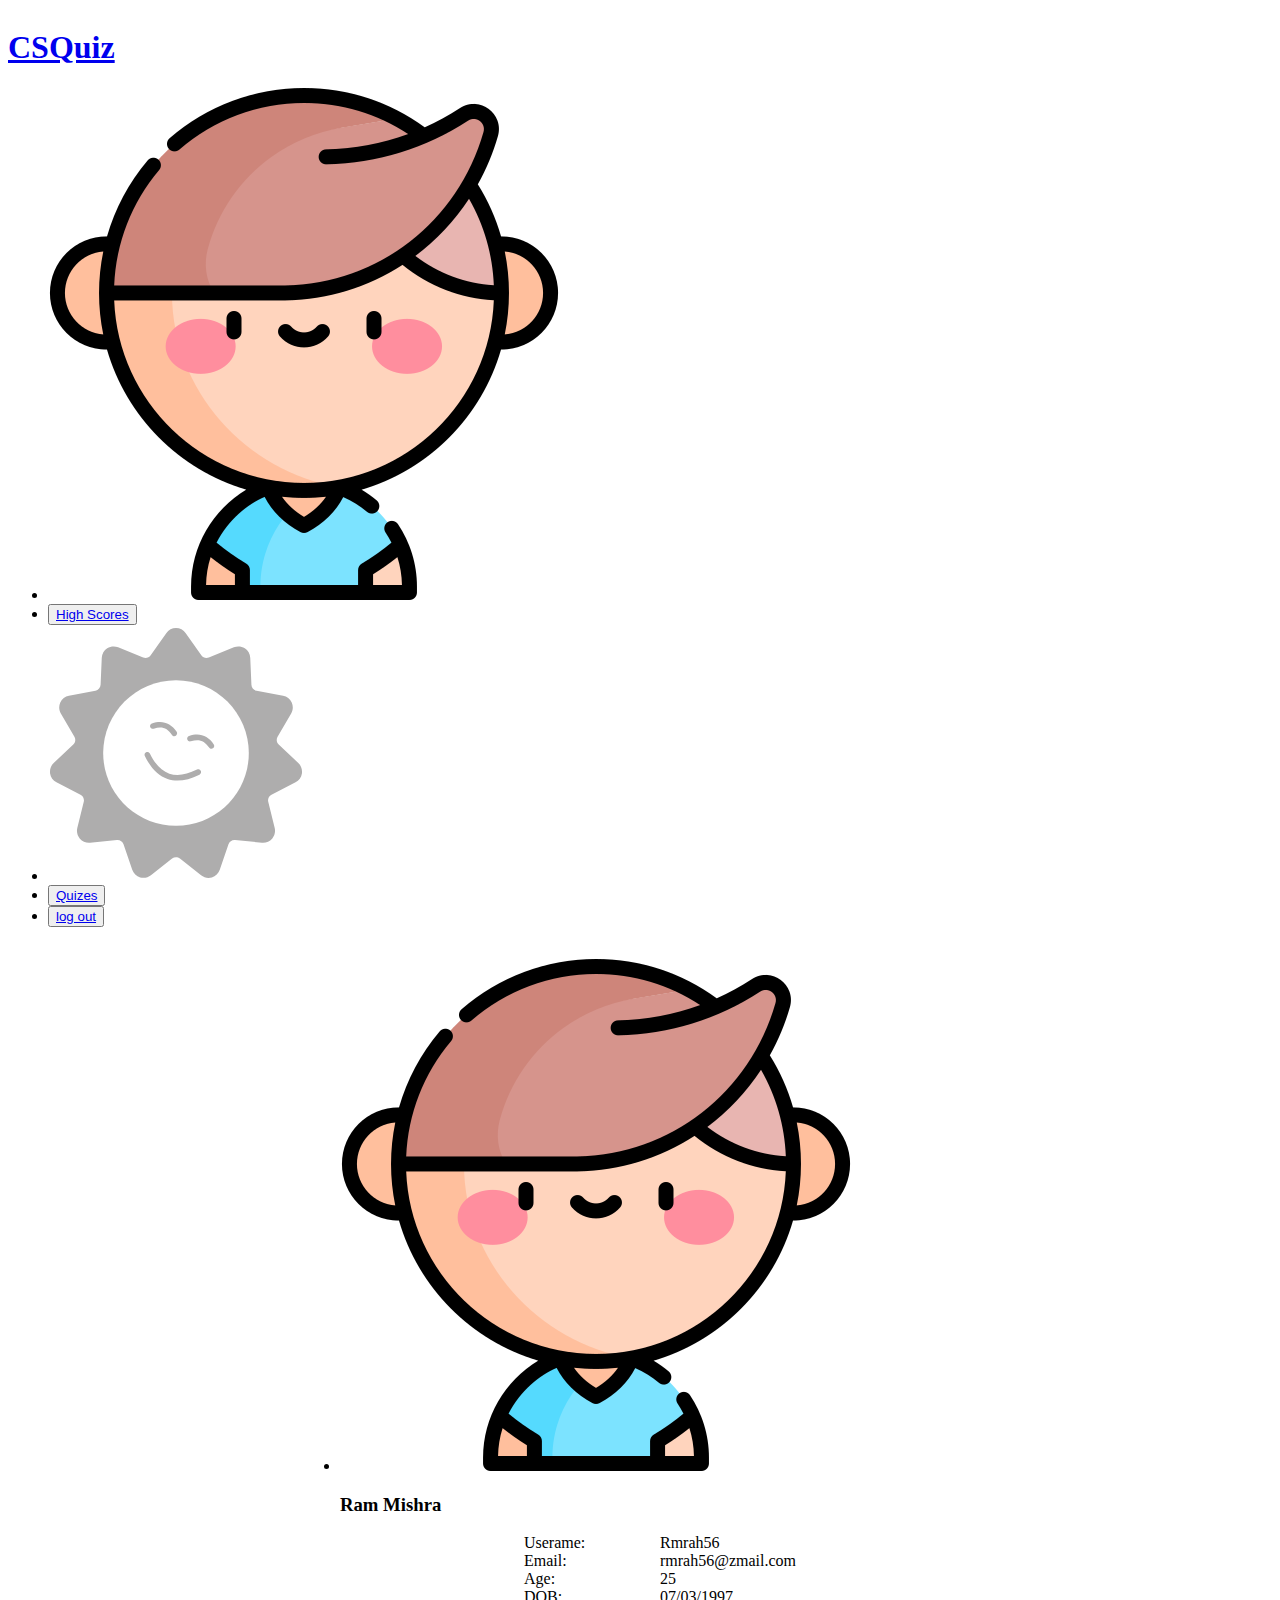
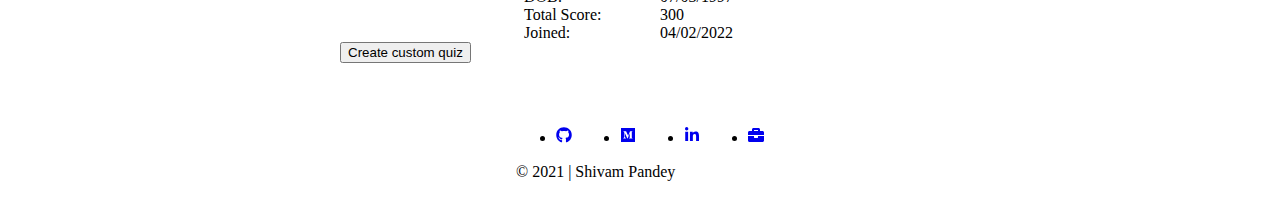
<file: profile/index.html>
<!DOCTYPE html>
<html lang="en">
  <head>
    <meta charset="UTF-8" />
    <meta http-equiv="X-UA-Compatible" content="IE=edge" />
    <meta name="viewport" content="width=device-width, initial-scale=1.0" />
    <link rel="stylesheet" href="./index.css" />
    <link rel="stylesheet" href="https://thisui.netlify.app/min/index.css" />
    <link rel="stylesheet" href="/root.css" />
    <link rel="stylesheet" href="/override.css" />
    <link rel="stylesheet" href="/footer.css" />
    <script src="/theme.js" type="module" defer></script>
    <title>CSQuiz</title>
  </head>
  <body>
    <header class="csq__header">
      <nav class="tui__nav--box tui__pd-in-xl tui__pd-tb-md">
        <h1 class="tui__nav--logo tui__h-3"><a href="/">CSQuiz</a></h1>
        <div class="tui__nav--mid"></div>
        <ul class="tui__nav--list">
          <li>
            <a href="/profile"
              ><div class="tui__avatar-br-lg tui__flex--center tui__avatar-md">
                <img
                  class="tui__img-hw100"
                  src="/assets/pngs/player.png"
                  alt="user icon"
                /></div
            ></a>
          </li>

          <li>
            <button class="tui__btn--primary-br-none tui__m-in-md">
              <a href="/high_scores">High Scores</a>
            </button>
          </li>
          <li>
            <div class="tui__avatar-br-lg tui__flex--center tui__avatar-md">
              <img
                class="tui__theme--switch tui__col--svg tui__img-hw100"
                src="/assets/svgs/moon.svg"
              />
            </div>
          </li>
          <li>
            <button class="tui__btn--icon-br-none">
              <a href="/quiz_list">Quizes</a>
            </button>
          </li>
          <li>
            <button class="tui__btn--primary-br-none tui__m-in-md">
              <a href="/">log out</a>
            </button>
          </li>
        </ul>
      </nav>
    </header>
    <main class="csq__main">
      <ul class="csq_ul--qlist tui__scrollbar--invisible tui__pd-md">
        <li class="csq_li--rule-list-item">
          <div
            class="tui__card tui__pos--rel tui_card--shadow tui__width--100 tui__height--100 tui__flex--col tui__pd-md"
          >
            <div class="tui__card--header tui__flex--col-align-center">
              <div class="tui__avatar-br-lg tui__flex--center tui__avatar-xxxl">
                <img
                  class="tui__img-hw100"
                  src="/assets/pngs/player.png"
                  alt="user icon"
                />
              </div>

              <h3 class="tui__h-3">Ram Mishra</h3>
            </div>
            <div class="tui__card--body tui__pd-xs csq__profile--body">
              <div class="tui__m-sm">Userame:</div>
              <div class="tui__m-sm">Rmrah56</div>

              <div class="tui__m-sm">Email:</div>
              <div class="tui__m-sm">rmrah56@zmail.com</div>

              <div class="tui__m-sm">Age:</div>
              <div class="tui__m-sm">25</div>

              <div class="tui__m-sm">DOB:</div>
              <div class="tui__m-sm">07/03/1997</div>

              <div class="tui__m-sm">Total Score:</div>
              <div class="tui__m-sm">300</div>

              <div class="tui__m-sm">Joined:</div>
              <div class="tui__m-sm">04/02/2022</div>
            </div>
            <div class="tui__card--footer tui__pd-md tui__flex--center">
              <a href="/create_quiz/" class="tui__child--strech">
                <button class="tui__btn--primary-br-none tui__child--strech">
                  Create custom quiz
                </button>
              </a>
            </div>
          </div>
        </li>
      </ul>
    </main>
    <footer class="csq__footer">
      <ul>
        <li>
          <a href="https://github.com/SJTGSHIVAM">
            <svg
              stroke="currentColor"
              fill="currentColor"
              stroke-width="0"
              viewBox="0 0 496 512"
              height="1em"
              width="1em"
              xmlns="http://www.w3.org/2000/svg"
            >
              <path
                d="M165.9 397.4c0 2-2.3 3.6-5.2 3.6-3.3.3-5.6-1.3-5.6-3.6 0-2 2.3-3.6 5.2-3.6 3-.3 5.6 1.3 5.6 3.6zm-31.1-4.5c-.7 2 1.3 4.3 4.3 4.9 2.6 1 5.6 0 6.2-2s-1.3-4.3-4.3-5.2c-2.6-.7-5.5.3-6.2 2.3zm44.2-1.7c-2.9.7-4.9 2.6-4.6 4.9.3 2 2.9 3.3 5.9 2.6 2.9-.7 4.9-2.6 4.6-4.6-.3-1.9-3-3.2-5.9-2.9zM244.8 8C106.1 8 0 113.3 0 252c0 110.9 69.8 205.8 169.5 239.2 12.8 2.3 17.3-5.6 17.3-12.1 0-6.2-.3-40.4-.3-61.4 0 0-70 15-84.7-29.8 0 0-11.4-29.1-27.8-36.6 0 0-22.9-15.7 1.6-15.4 0 0 24.9 2 38.6 25.8 21.9 38.6 58.6 27.5 72.9 20.9 2.3-16 8.8-27.1 16-33.7-55.9-6.2-112.3-14.3-112.3-110.5 0-27.5 7.6-41.3 23.6-58.9-2.6-6.5-11.1-33.3 2.6-67.9 20.9-6.5 69 27 69 27 20-5.6 41.5-8.5 62.8-8.5s42.8 2.9 62.8 8.5c0 0 48.1-33.6 69-27 13.7 34.7 5.2 61.4 2.6 67.9 16 17.7 25.8 31.5 25.8 58.9 0 96.5-58.9 104.2-114.8 110.5 9.2 7.9 17 22.9 17 46.4 0 33.7-.3 75.4-.3 83.6 0 6.5 4.6 14.4 17.3 12.1C428.2 457.8 496 362.9 496 252 496 113.3 383.5 8 244.8 8zM97.2 352.9c-1.3 1-1 3.3.7 5.2 1.6 1.6 3.9 2.3 5.2 1 1.3-1 1-3.3-.7-5.2-1.6-1.6-3.9-2.3-5.2-1zm-10.8-8.1c-.7 1.3.3 2.9 2.3 3.9 1.6 1 3.6.7 4.3-.7.7-1.3-.3-2.9-2.3-3.9-2-.6-3.6-.3-4.3.7zm32.4 35.6c-1.6 1.3-1 4.3 1.3 6.2 2.3 2.3 5.2 2.6 6.5 1 1.3-1.3.7-4.3-1.3-6.2-2.2-2.3-5.2-2.6-6.5-1zm-11.4-14.7c-1.6 1-1.6 3.6 0 5.9 1.6 2.3 4.3 3.3 5.6 2.3 1.6-1.3 1.6-3.9 0-6.2-1.4-2.3-4-3.3-5.6-2z"
              ></path>
            </svg>
          </a>
        </li>
        <li>
          <a href="https://sjtgshivam.medium.com"
            ><svg
              stroke="currentColor"
              fill="currentColor"
              stroke-width="0"
              viewBox="0 0 448 512"
              height="1em"
              width="1em"
              xmlns="http://www.w3.org/2000/svg"
            >
              <path
                d="M0 32v448h448V32H0zm372.2 106.1l-24 23c-2.1 1.6-3.1 4.2-2.7 6.7v169.3c-.4 2.6.6 5.2 2.7 6.7l23.5 23v5.1h-118V367l24.3-23.6c2.4-2.4 2.4-3.1 2.4-6.7V199.8l-67.6 171.6h-9.1L125 199.8v115c-.7 4.8 1 9.7 4.4 13.2l31.6 38.3v5.1H71.2v-5.1l31.6-38.3c3.4-3.5 4.9-8.4 4.1-13.2v-133c.4-3.7-1-7.3-3.8-9.8L75 138.1V133h87.3l67.4 148L289 133.1h83.2v5z"
              ></path>
            </svg>
          </a>
        </li>
        <li>
          <a href="https://www.linkedin.com/in/shivam-pandey-766524161"
            ><svg
              stroke="currentColor"
              fill="currentColor"
              stroke-width="0"
              viewBox="0 0 448 512"
              height="1em"
              width="1em"
              xmlns="http://www.w3.org/2000/svg"
            >
              <path
                d="M100.28 448H7.4V148.9h92.88zM53.79 108.1C24.09 108.1 0 83.5 0 53.8a53.79 53.79 0 0 1 107.58 0c0 29.7-24.1 54.3-53.79 54.3zM447.9 448h-92.68V302.4c0-34.7-.7-79.2-48.29-79.2-48.29 0-55.69 37.7-55.69 76.7V448h-92.78V148.9h89.08v40.8h1.3c12.4-23.5 42.69-48.3 87.88-48.3 94 0 111.28 61.9 111.28 142.3V448z"
              ></path>
            </svg>
          </a>
        </li>
        <li>
          <a href="https://sjtgshivam.netlify.app/"
            ><svg
              stroke="currentColor"
              fill="currentColor"
              stroke-width="0"
              viewBox="0 0 512 512"
              height="1em"
              width="1em"
              xmlns="http://www.w3.org/2000/svg"
            >
              <path
                d="M320 336c0 8.84-7.16 16-16 16h-96c-8.84 0-16-7.16-16-16v-48H0v144c0 25.6 22.4 48 48 48h416c25.6 0 48-22.4 48-48V288H320v48zm144-208h-80V80c0-25.6-22.4-48-48-48H176c-25.6 0-48 22.4-48 48v48H48c-25.6 0-48 22.4-48 48v80h512v-80c0-25.6-22.4-48-48-48zm-144 0H192V96h128v32z"
              ></path>
            </svg>
          </a>
        </li>
      </ul>
      <div>© 2021 | Shivam Pandey</div>
    </footer>
  </body>
</html>
</file>
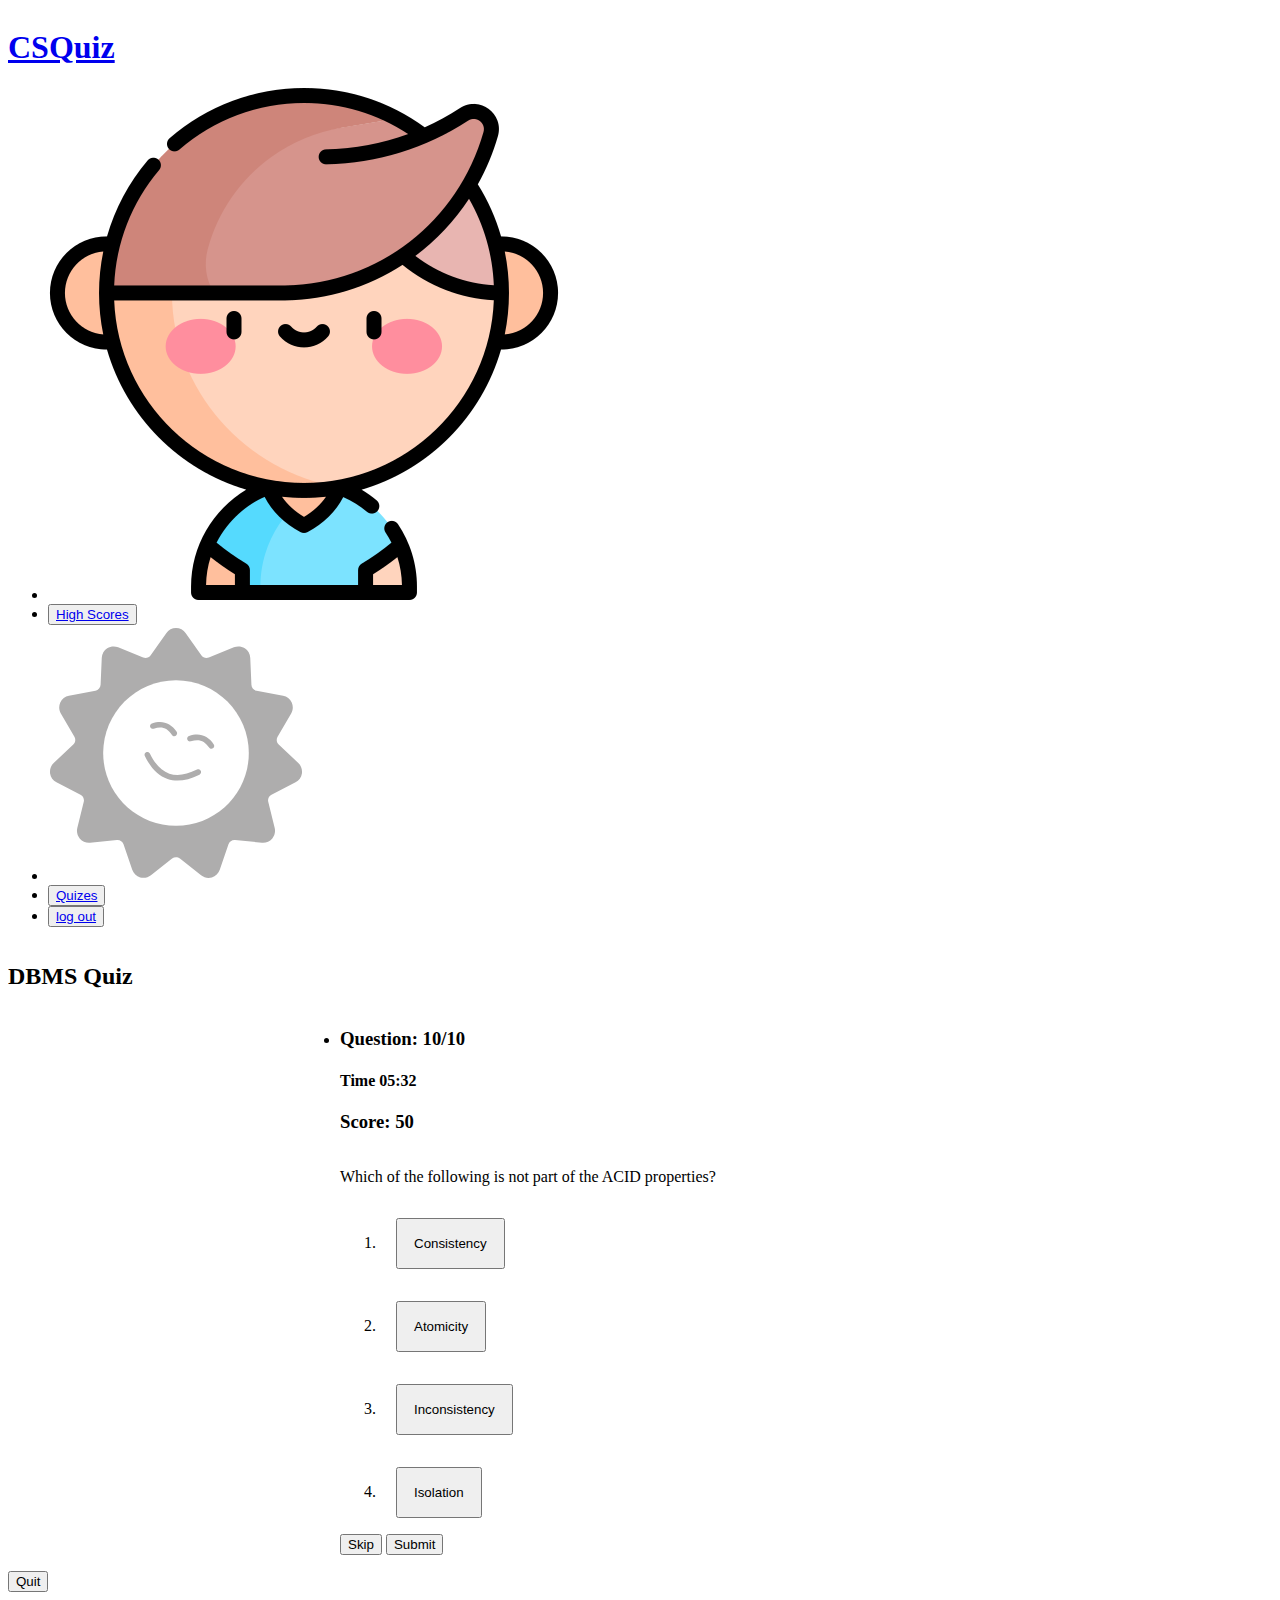
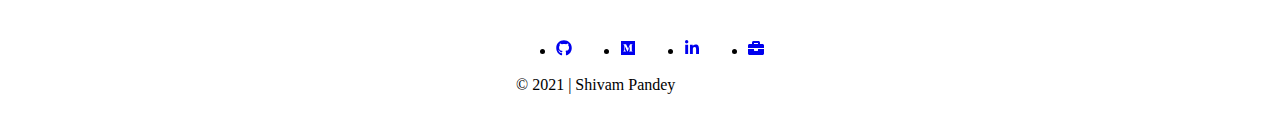
<file: quiz/index.html>
<!DOCTYPE html>
<html lang="en">
  <head>
    <meta charset="UTF-8" />
    <meta http-equiv="X-UA-Compatible" content="IE=edge" />
    <meta name="viewport" content="width=device-width, initial-scale=1.0" />
    <link rel="stylesheet" href="./index.css" />
    <link rel="stylesheet" href="https://thisui.netlify.app/min/index.css" />
    <link rel="stylesheet" href="/root.css" />
    <link rel="stylesheet" href="/override.css" />
    <link rel="stylesheet" href="/footer.css" />
    <script src="/theme.js" type="module" defer></script>
    <script src="./index.js" type="module" defer></script>
    <title>CSQuiz</title>
  </head>
  <body>
    <header class="csq__header">
      <nav class="tui__nav--box tui__pd-in-xl tui__pd-tb-md">
        <h1 class="tui__nav--logo tui__h-3"><a href="/">CSQuiz</a></h1>
        <div class="tui__nav--mid"></div>
        <ul class="tui__nav--list">
          <li>
            <a href="/profile"
              ><div class="tui__avatar-br-lg tui__flex--center tui__avatar-md">
                <img
                  class="tui__img-hw100"
                  src="/assets/pngs/player.png"
                  alt="user icon"
                /></div
            ></a>
          </li>

          <li>
            <button class="tui__btn--primary-br-none tui__m-in-md">
              <a href="/high_scores">High Scores</a>
            </button>
          </li>
          <li>
            <div class="tui__avatar-br-lg tui__flex--center tui__avatar-md">
              <img
                class="tui__theme--switch tui__col--svg tui__img-hw100"
                src="/assets/svgs/moon.svg"
              />
            </div>
          </li>
          <li>
            <button class="tui__btn--icon-br-none">
              <a href="/quiz_list">Quizes</a>
            </button>
          </li>
          <li>
            <button class="tui__btn--primary-br-none tui__m-in-md">
              <a href="/">log out</a>
            </button>
          </li>
        </ul>
      </nav>
    </header>
    <main class="csq__main">
      <h2 class="tui__h-2 tui__text--center">DBMS Quiz</h2>
      <ul class="csq_ul--qlist tui__scrollbar--invisible tui__pd-md">
        <li class="csq_li--question-list-item">
          <div
            class="tui__card tui__pos--rel tui_card--shadow tui__width--100 tui__height--100 tui__flex--col tui__pd-md"
          >
            <div
              class="tui__card--header tui__pd-xs tui__flex--row-space-between tui__text--center"
            >
              <h3 class="tui__h-3">Question: 10/10</h3>
              <h4 class="tui__h-4">Time 05:32</h4>
              <h3 class="tui__h-3">Score: 50</h3>
            </div>
            <div class="tui__card--body tui__pd-xs">
              <p class="tui__text-sm">
                Which of the following is not part of the ACID properties?
              </p>
              <ol class="csq__ol--gap csq__ans--option">
                <li>
                  <button class="tui__bgcol--th-dark-light tui__child--strech">
                    Consistency
                  </button>
                </li>
                <li>
                  <button class="tui__bgcol--th-dark-light tui__child--strech">
                    Atomicity
                  </button>
                </li>
                <li>
                  <button class="tui__bgcol--th-dark-light tui__child--strech">
                    Inconsistency
                  </button>
                </li>
                <li>
                  <button class="tui__bgcol--th-dark-light tui__child--strech">
                    Isolation
                  </button>
                </li>
              </ol>
            </div>
            <div
              class="tui__card--footer tui__pd-md tui__flex--row-space-between"
            >
              <button class="tui__btn--primary-br-none">Skip</button>
              <a href="/result"
                ><button class="tui__btn--primary-br-none">Submit</button></a
              >
            </div>
          </div>
        </li>
      </ul>
      <div class="tui__flex--center">
        <button class="tui__bgcol--red tui__pd-in-xl tui__pd-tb-xs">
          Quit
        </button>
      </div>
    </main>
    <footer class="csq__footer">
      <ul>
        <li>
          <a href="https://github.com/SJTGSHIVAM">
            <svg
              stroke="currentColor"
              fill="currentColor"
              stroke-width="0"
              viewBox="0 0 496 512"
              height="1em"
              width="1em"
              xmlns="http://www.w3.org/2000/svg"
            >
              <path
                d="M165.9 397.4c0 2-2.3 3.6-5.2 3.6-3.3.3-5.6-1.3-5.6-3.6 0-2 2.3-3.6 5.2-3.6 3-.3 5.6 1.3 5.6 3.6zm-31.1-4.5c-.7 2 1.3 4.3 4.3 4.9 2.6 1 5.6 0 6.2-2s-1.3-4.3-4.3-5.2c-2.6-.7-5.5.3-6.2 2.3zm44.2-1.7c-2.9.7-4.9 2.6-4.6 4.9.3 2 2.9 3.3 5.9 2.6 2.9-.7 4.9-2.6 4.6-4.6-.3-1.9-3-3.2-5.9-2.9zM244.8 8C106.1 8 0 113.3 0 252c0 110.9 69.8 205.8 169.5 239.2 12.8 2.3 17.3-5.6 17.3-12.1 0-6.2-.3-40.4-.3-61.4 0 0-70 15-84.7-29.8 0 0-11.4-29.1-27.8-36.6 0 0-22.9-15.7 1.6-15.4 0 0 24.9 2 38.6 25.8 21.9 38.6 58.6 27.5 72.9 20.9 2.3-16 8.8-27.1 16-33.7-55.9-6.2-112.3-14.3-112.3-110.5 0-27.5 7.6-41.3 23.6-58.9-2.6-6.5-11.1-33.3 2.6-67.9 20.9-6.5 69 27 69 27 20-5.6 41.5-8.5 62.8-8.5s42.8 2.9 62.8 8.5c0 0 48.1-33.6 69-27 13.7 34.7 5.2 61.4 2.6 67.9 16 17.7 25.8 31.5 25.8 58.9 0 96.5-58.9 104.2-114.8 110.5 9.2 7.9 17 22.9 17 46.4 0 33.7-.3 75.4-.3 83.6 0 6.5 4.6 14.4 17.3 12.1C428.2 457.8 496 362.9 496 252 496 113.3 383.5 8 244.8 8zM97.2 352.9c-1.3 1-1 3.3.7 5.2 1.6 1.6 3.9 2.3 5.2 1 1.3-1 1-3.3-.7-5.2-1.6-1.6-3.9-2.3-5.2-1zm-10.8-8.1c-.7 1.3.3 2.9 2.3 3.9 1.6 1 3.6.7 4.3-.7.7-1.3-.3-2.9-2.3-3.9-2-.6-3.6-.3-4.3.7zm32.4 35.6c-1.6 1.3-1 4.3 1.3 6.2 2.3 2.3 5.2 2.6 6.5 1 1.3-1.3.7-4.3-1.3-6.2-2.2-2.3-5.2-2.6-6.5-1zm-11.4-14.7c-1.6 1-1.6 3.6 0 5.9 1.6 2.3 4.3 3.3 5.6 2.3 1.6-1.3 1.6-3.9 0-6.2-1.4-2.3-4-3.3-5.6-2z"
              ></path>
            </svg>
          </a>
        </li>
        <li>
          <a href="https://sjtgshivam.medium.com"
            ><svg
              stroke="currentColor"
              fill="currentColor"
              stroke-width="0"
              viewBox="0 0 448 512"
              height="1em"
              width="1em"
              xmlns="http://www.w3.org/2000/svg"
            >
              <path
                d="M0 32v448h448V32H0zm372.2 106.1l-24 23c-2.1 1.6-3.1 4.2-2.7 6.7v169.3c-.4 2.6.6 5.2 2.7 6.7l23.5 23v5.1h-118V367l24.3-23.6c2.4-2.4 2.4-3.1 2.4-6.7V199.8l-67.6 171.6h-9.1L125 199.8v115c-.7 4.8 1 9.7 4.4 13.2l31.6 38.3v5.1H71.2v-5.1l31.6-38.3c3.4-3.5 4.9-8.4 4.1-13.2v-133c.4-3.7-1-7.3-3.8-9.8L75 138.1V133h87.3l67.4 148L289 133.1h83.2v5z"
              ></path>
            </svg>
          </a>
        </li>
        <li>
          <a href="https://www.linkedin.com/in/shivam-pandey-766524161"
            ><svg
              stroke="currentColor"
              fill="currentColor"
              stroke-width="0"
              viewBox="0 0 448 512"
              height="1em"
              width="1em"
              xmlns="http://www.w3.org/2000/svg"
            >
              <path
                d="M100.28 448H7.4V148.9h92.88zM53.79 108.1C24.09 108.1 0 83.5 0 53.8a53.79 53.79 0 0 1 107.58 0c0 29.7-24.1 54.3-53.79 54.3zM447.9 448h-92.68V302.4c0-34.7-.7-79.2-48.29-79.2-48.29 0-55.69 37.7-55.69 76.7V448h-92.78V148.9h89.08v40.8h1.3c12.4-23.5 42.69-48.3 87.88-48.3 94 0 111.28 61.9 111.28 142.3V448z"
              ></path>
            </svg>
          </a>
        </li>
        <li>
          <a href="https://sjtgshivam.netlify.app/"
            ><svg
              stroke="currentColor"
              fill="currentColor"
              stroke-width="0"
              viewBox="0 0 512 512"
              height="1em"
              width="1em"
              xmlns="http://www.w3.org/2000/svg"
            >
              <path
                d="M320 336c0 8.84-7.16 16-16 16h-96c-8.84 0-16-7.16-16-16v-48H0v144c0 25.6 22.4 48 48 48h416c25.6 0 48-22.4 48-48V288H320v48zm144-208h-80V80c0-25.6-22.4-48-48-48H176c-25.6 0-48 22.4-48 48v48H48c-25.6 0-48 22.4-48 48v80h512v-80c0-25.6-22.4-48-48-48zm-144 0H192V96h128v32z"
              ></path>
            </svg>
          </a>
        </li>
      </ul>
      <div>© 2021 | Shivam Pandey</div>
    </footer>
  </body>
</html>
</file>
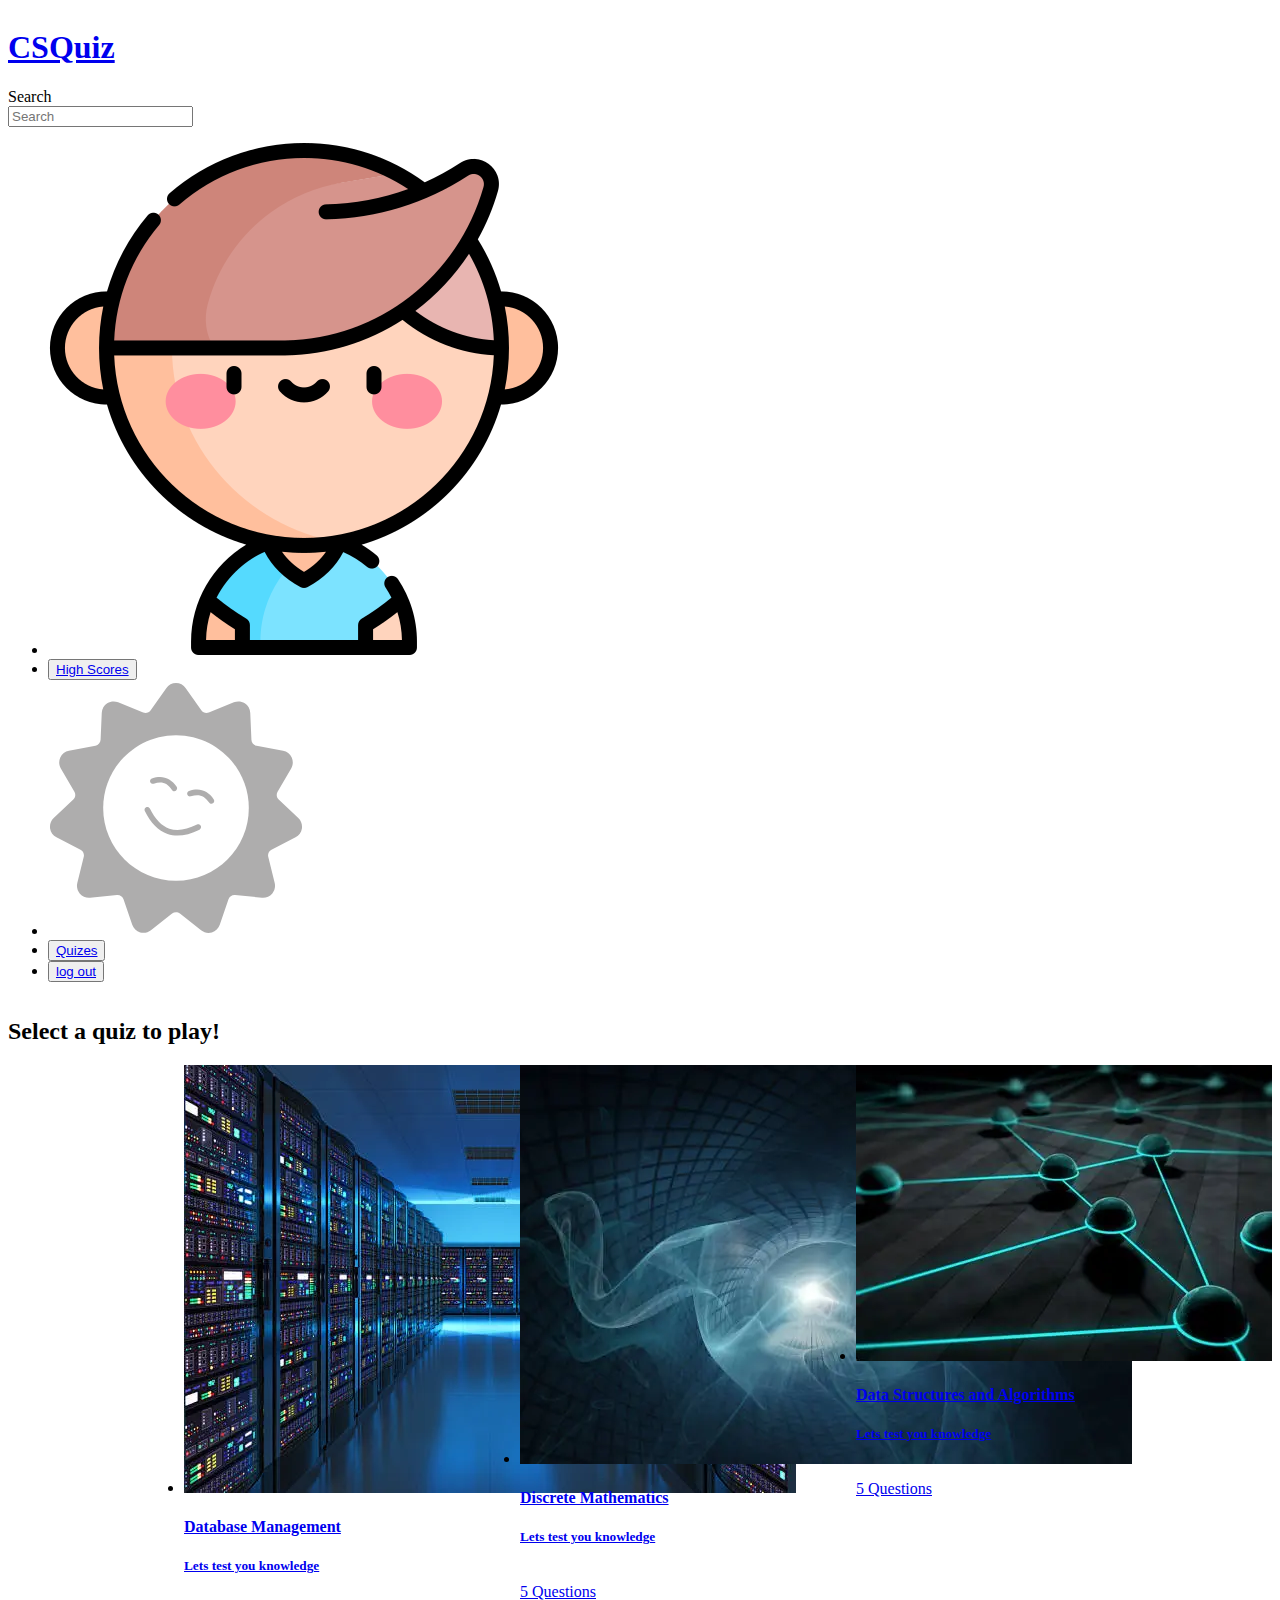
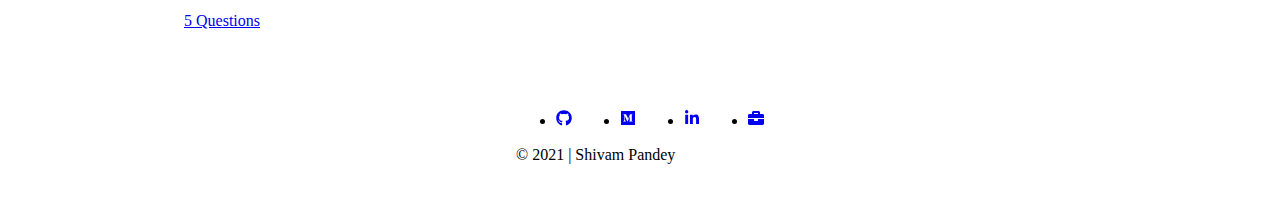
<file: quiz_list/index.html>
<!DOCTYPE html>
<html lang="en">
  <head>
    <meta charset="UTF-8" />
    <meta http-equiv="X-UA-Compatible" content="IE=edge" />
    <meta name="viewport" content="width=device-width, initial-scale=1.0" />
    <link rel="stylesheet" href="./index.css" />
    <link rel="stylesheet" href="https://thisui.netlify.app/min/index.css" />
    <link rel="stylesheet" href="/root.css" />
    <link rel="stylesheet" href="/override.css" />
    <link rel="stylesheet" href="/footer.css" />
    <script src="/theme.js" type="module" defer></script>
    <title>CSQuiz</title>
  </head>
  <body>
    <header class="csq__header">
      <nav class="tui__nav--box tui__pd-in-xl tui__pd-tb-md">
        <h1 class="tui__nav--logo tui__h-3"><a href="/">CSQuiz</a></h1>
        <div class="tui__nav--mix">
          <span class="tui__input--box">
            <label for="tui__nav--search" class="tui__label--search">Search</label>
            <input type="text" placeholder="Search" class="tui__input--val" id="tui__nav--search">
          </span>
          <span>
        </div>
        <ul class="tui__nav--list">
          <li>
            <a href="/profile"
              ><div class="tui__avatar-br-lg tui__flex--center tui__avatar-md">
                <img
                  class="tui__img-hw100"
                  src="/assets/pngs/player.png"
                  alt="user icon"
                /></div
            ></a>
          </li>

          <li>
            <button class="tui__btn--primary-br-none tui__m-in-md">
              <a href="/high_scores">High Scores</a>
            </button>
          </li>
          <li>
            <div class="tui__avatar-br-lg tui__flex--center tui__avatar-md">
              <img
                class="tui__theme--switch tui__col--svg tui__img-hw100"
                src="/assets/svgs/moon.svg"
              />
            </div>
          </li>
          <li>
            <button class="tui__btn--icon-br-none">
              <a href="/quiz_list">Quizes</a>
            </button>
          </li>
          <li>
            <button class="tui__btn--primary-br-none tui__m-in-md">
              <a href="/">log out</a>
            </button>
          </li>
        </ul>
      </nav>
    </header>
    <main class="csq__main">
      <h2 class="tui__h-2 tui__text--center">Select a quiz to play!</h2>
      <ul class="csq_ul--qlist tui__scrollbar--invisible tui__pd-md">
        <li class="csq_li--qlist-item">
          <a href="/rules">
            <div
              class="tui__card tui__pos--rel tui_card--shadow tui__width--100 tui__height--100 tui__flex--col"
            >
              <div class="tui__card--img">
                <img
                  class="tui__image--center-cover"
                  src="/assets/webps/dbms.webp"
                  alt="image"
                />
              </div>
              <div class="tui__card--header tui__pd-xs">
                <h4 class="tui__h-4" class="tui__h-1">Database Management</h4>
                <h5 class="tui__h-5">Lets test you knowledge</h5>
              </div>
              <div class="tui__card--body tui__pd-xs">
                <p class="tui__text-sm">5 Questions</p>
              </div>
              <div class="tui__card--footer"></div>
            </div>
          </a>
        </li>
        <li class="csq_li--qlist-item">
          <a href="/rules">
            <div
              class="tui__card tui__pos--rel tui_card--shadow tui__width--100 tui__height--100 tui__flex--col"
            >
              <div class="tui__card--img">
                <img
                  class="tui__image--center-cover"
                  src="/assets/webps/dm.webp"
                  alt="image"
                />
              </div>
              <div class="tui__card--header tui__pd-xs">
                <h4 class="tui__h-4" class="tui__h-1">Discrete Mathematics</h4>
                <h5 class="tui__h-5">Lets test you knowledge</h5>
              </div>
              <div class="tui__card--body tui__pd-xs">
                <p class="tui__text-sm">5 Questions</p>
              </div>
              <div class="tui__card--footer"></div>
            </div>
          </a>
        </li>
        <li class="csq_li--qlist-item">
          <a href="/rules">
            <div
              class="tui__card tui__pos--rel tui_card--shadow tui__width--100 tui__height--100 tui__flex--col"
            >
              <div class="tui__card--img">
                <img
                  class="tui__image--center-cover"
                  src="/assets/webps/dsa.webp"
                  alt="image"
                />
              </div>
              <div class="tui__card--header tui__pd-xs">
                <h4 class="tui__h-4" class="tui__h-1">
                  Data Structures and Algorithms
                </h4>
                <h5 class="tui__h-5">Lets test you knowledge</h5>
              </div>
              <div class="tui__card--body tui__pd-xs">
                <p class="tui__text-sm">5 Questions</p>
              </div>
              <div class="tui__card--footer"></div>
            </div>
          </a>
        </li>
      </ul>
    </main>
    <footer class="csq__footer">
      <ul>
        <li>
          <a href="https://github.com/SJTGSHIVAM">
            <svg
              stroke="currentColor"
              fill="currentColor"
              stroke-width="0"
              viewBox="0 0 496 512"
              height="1em"
              width="1em"
              xmlns="http://www.w3.org/2000/svg"
            >
              <path
                d="M165.9 397.4c0 2-2.3 3.6-5.2 3.6-3.3.3-5.6-1.3-5.6-3.6 0-2 2.3-3.6 5.2-3.6 3-.3 5.6 1.3 5.6 3.6zm-31.1-4.5c-.7 2 1.3 4.3 4.3 4.9 2.6 1 5.6 0 6.2-2s-1.3-4.3-4.3-5.2c-2.6-.7-5.5.3-6.2 2.3zm44.2-1.7c-2.9.7-4.9 2.6-4.6 4.9.3 2 2.9 3.3 5.9 2.6 2.9-.7 4.9-2.6 4.6-4.6-.3-1.9-3-3.2-5.9-2.9zM244.8 8C106.1 8 0 113.3 0 252c0 110.9 69.8 205.8 169.5 239.2 12.8 2.3 17.3-5.6 17.3-12.1 0-6.2-.3-40.4-.3-61.4 0 0-70 15-84.7-29.8 0 0-11.4-29.1-27.8-36.6 0 0-22.9-15.7 1.6-15.4 0 0 24.9 2 38.6 25.8 21.9 38.6 58.6 27.5 72.9 20.9 2.3-16 8.8-27.1 16-33.7-55.9-6.2-112.3-14.3-112.3-110.5 0-27.5 7.6-41.3 23.6-58.9-2.6-6.5-11.1-33.3 2.6-67.9 20.9-6.5 69 27 69 27 20-5.6 41.5-8.5 62.8-8.5s42.8 2.9 62.8 8.5c0 0 48.1-33.6 69-27 13.7 34.7 5.2 61.4 2.6 67.9 16 17.7 25.8 31.5 25.8 58.9 0 96.5-58.9 104.2-114.8 110.5 9.2 7.9 17 22.9 17 46.4 0 33.7-.3 75.4-.3 83.6 0 6.5 4.6 14.4 17.3 12.1C428.2 457.8 496 362.9 496 252 496 113.3 383.5 8 244.8 8zM97.2 352.9c-1.3 1-1 3.3.7 5.2 1.6 1.6 3.9 2.3 5.2 1 1.3-1 1-3.3-.7-5.2-1.6-1.6-3.9-2.3-5.2-1zm-10.8-8.1c-.7 1.3.3 2.9 2.3 3.9 1.6 1 3.6.7 4.3-.7.7-1.3-.3-2.9-2.3-3.9-2-.6-3.6-.3-4.3.7zm32.4 35.6c-1.6 1.3-1 4.3 1.3 6.2 2.3 2.3 5.2 2.6 6.5 1 1.3-1.3.7-4.3-1.3-6.2-2.2-2.3-5.2-2.6-6.5-1zm-11.4-14.7c-1.6 1-1.6 3.6 0 5.9 1.6 2.3 4.3 3.3 5.6 2.3 1.6-1.3 1.6-3.9 0-6.2-1.4-2.3-4-3.3-5.6-2z"
              ></path>
            </svg>
          </a>
        </li>
        <li>
          <a href="https://sjtgshivam.medium.com"
            ><svg
              stroke="currentColor"
              fill="currentColor"
              stroke-width="0"
              viewBox="0 0 448 512"
              height="1em"
              width="1em"
              xmlns="http://www.w3.org/2000/svg"
            >
              <path
                d="M0 32v448h448V32H0zm372.2 106.1l-24 23c-2.1 1.6-3.1 4.2-2.7 6.7v169.3c-.4 2.6.6 5.2 2.7 6.7l23.5 23v5.1h-118V367l24.3-23.6c2.4-2.4 2.4-3.1 2.4-6.7V199.8l-67.6 171.6h-9.1L125 199.8v115c-.7 4.8 1 9.7 4.4 13.2l31.6 38.3v5.1H71.2v-5.1l31.6-38.3c3.4-3.5 4.9-8.4 4.1-13.2v-133c.4-3.7-1-7.3-3.8-9.8L75 138.1V133h87.3l67.4 148L289 133.1h83.2v5z"
              ></path>
            </svg>
          </a>
        </li>
        <li>
          <a href="https://www.linkedin.com/in/shivam-pandey-766524161"
            ><svg
              stroke="currentColor"
              fill="currentColor"
              stroke-width="0"
              viewBox="0 0 448 512"
              height="1em"
              width="1em"
              xmlns="http://www.w3.org/2000/svg"
            >
              <path
                d="M100.28 448H7.4V148.9h92.88zM53.79 108.1C24.09 108.1 0 83.5 0 53.8a53.79 53.79 0 0 1 107.58 0c0 29.7-24.1 54.3-53.79 54.3zM447.9 448h-92.68V302.4c0-34.7-.7-79.2-48.29-79.2-48.29 0-55.69 37.7-55.69 76.7V448h-92.78V148.9h89.08v40.8h1.3c12.4-23.5 42.69-48.3 87.88-48.3 94 0 111.28 61.9 111.28 142.3V448z"
              ></path>
            </svg>
          </a>
        </li>
        <li>
          <a href="https://sjtgshivam.netlify.app/"
            ><svg
              stroke="currentColor"
              fill="currentColor"
              stroke-width="0"
              viewBox="0 0 512 512"
              height="1em"
              width="1em"
              xmlns="http://www.w3.org/2000/svg"
            >
              <path
                d="M320 336c0 8.84-7.16 16-16 16h-96c-8.84 0-16-7.16-16-16v-48H0v144c0 25.6 22.4 48 48 48h416c25.6 0 48-22.4 48-48V288H320v48zm144-208h-80V80c0-25.6-22.4-48-48-48H176c-25.6 0-48 22.4-48 48v48H48c-25.6 0-48 22.4-48 48v80h512v-80c0-25.6-22.4-48-48-48zm-144 0H192V96h128v32z"
              ></path>
            </svg>
          </a>
        </li>
      </ul>
      <div>© 2021 | Shivam Pandey</div>
    </footer>
  </body>
</html>
</file>
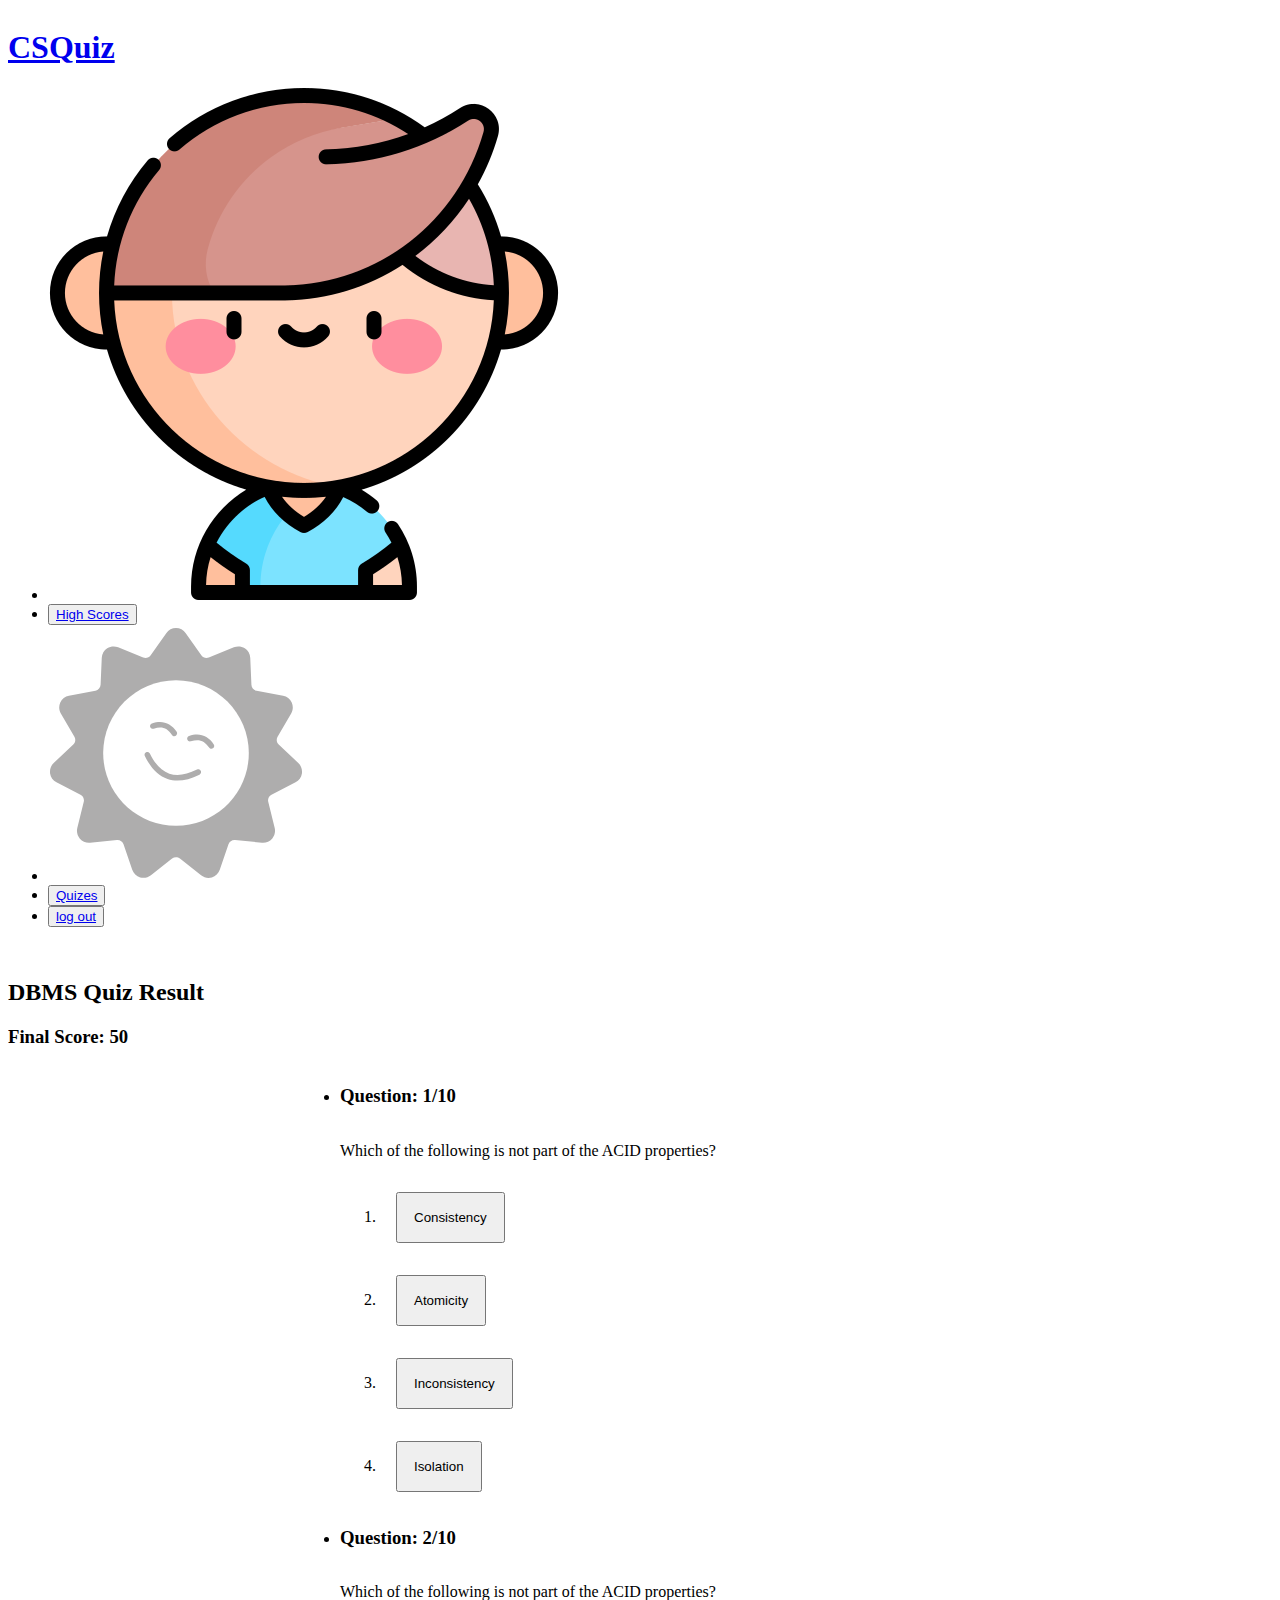
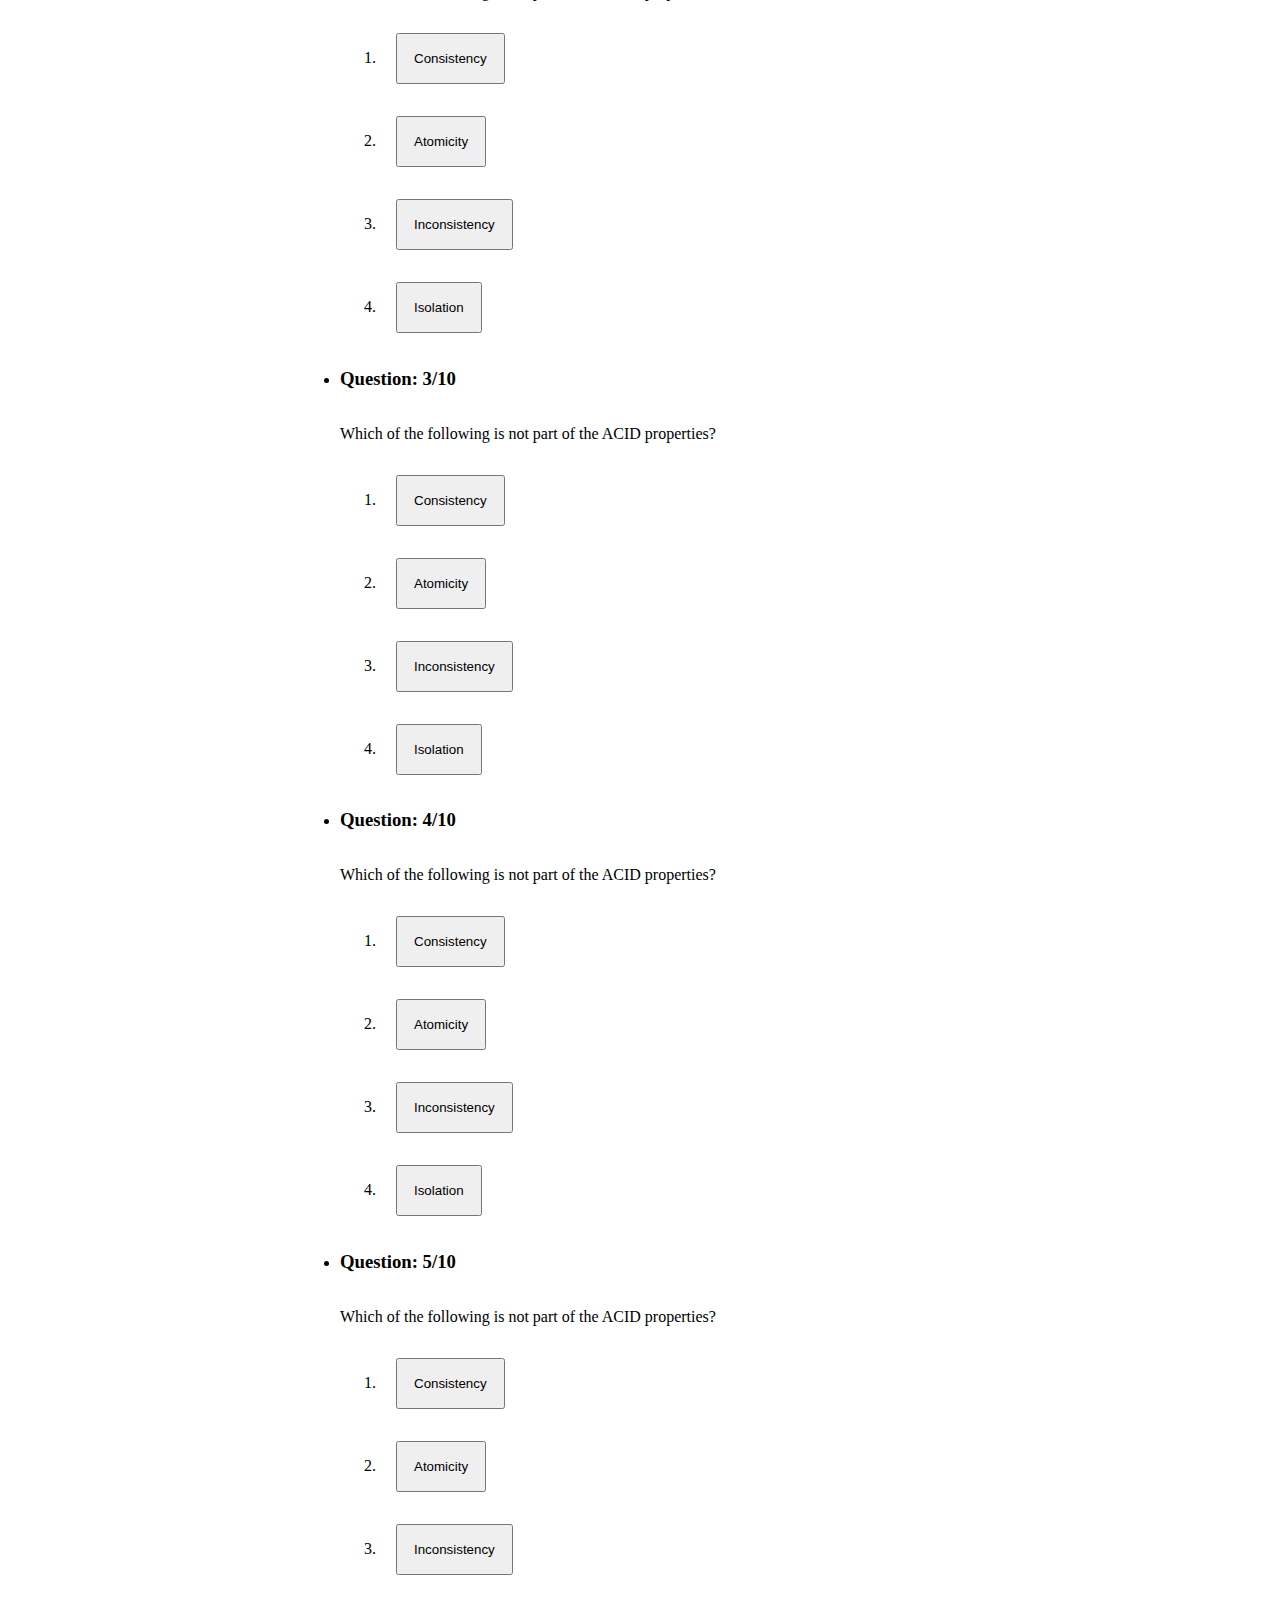
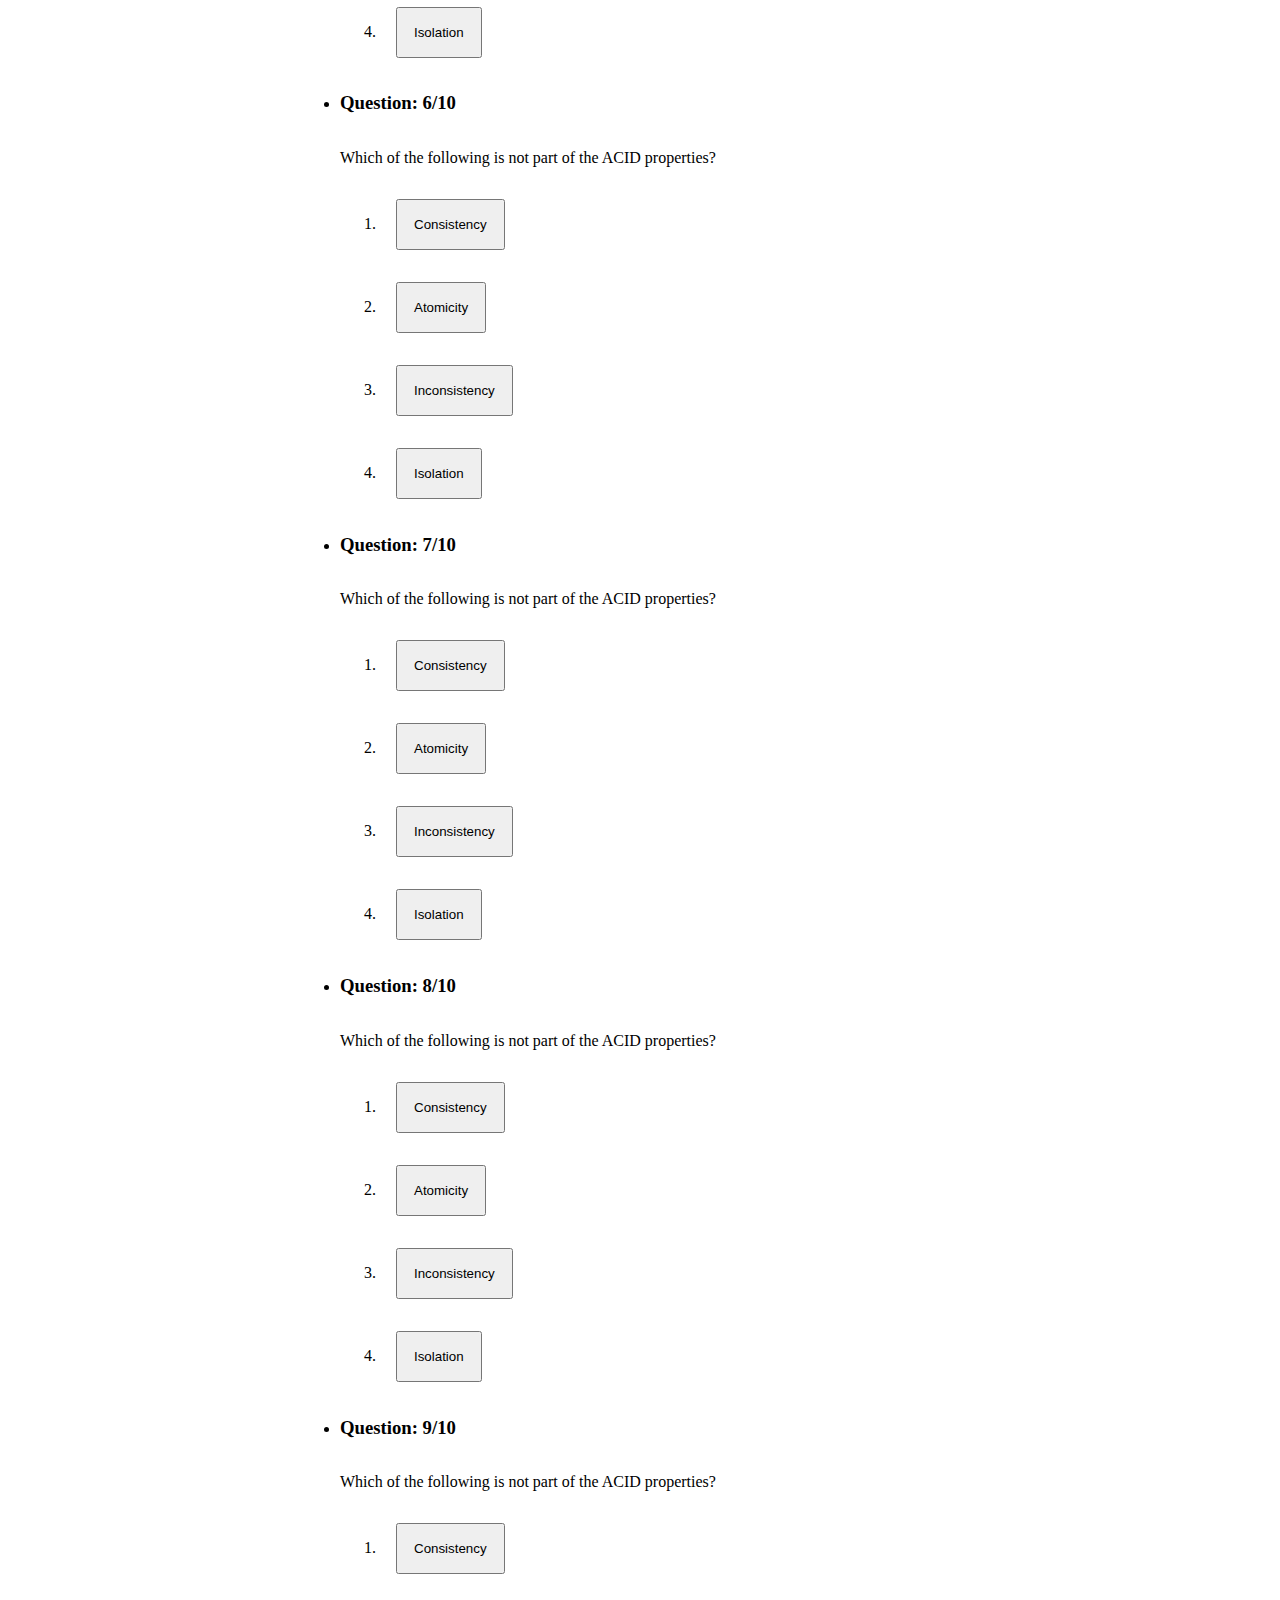
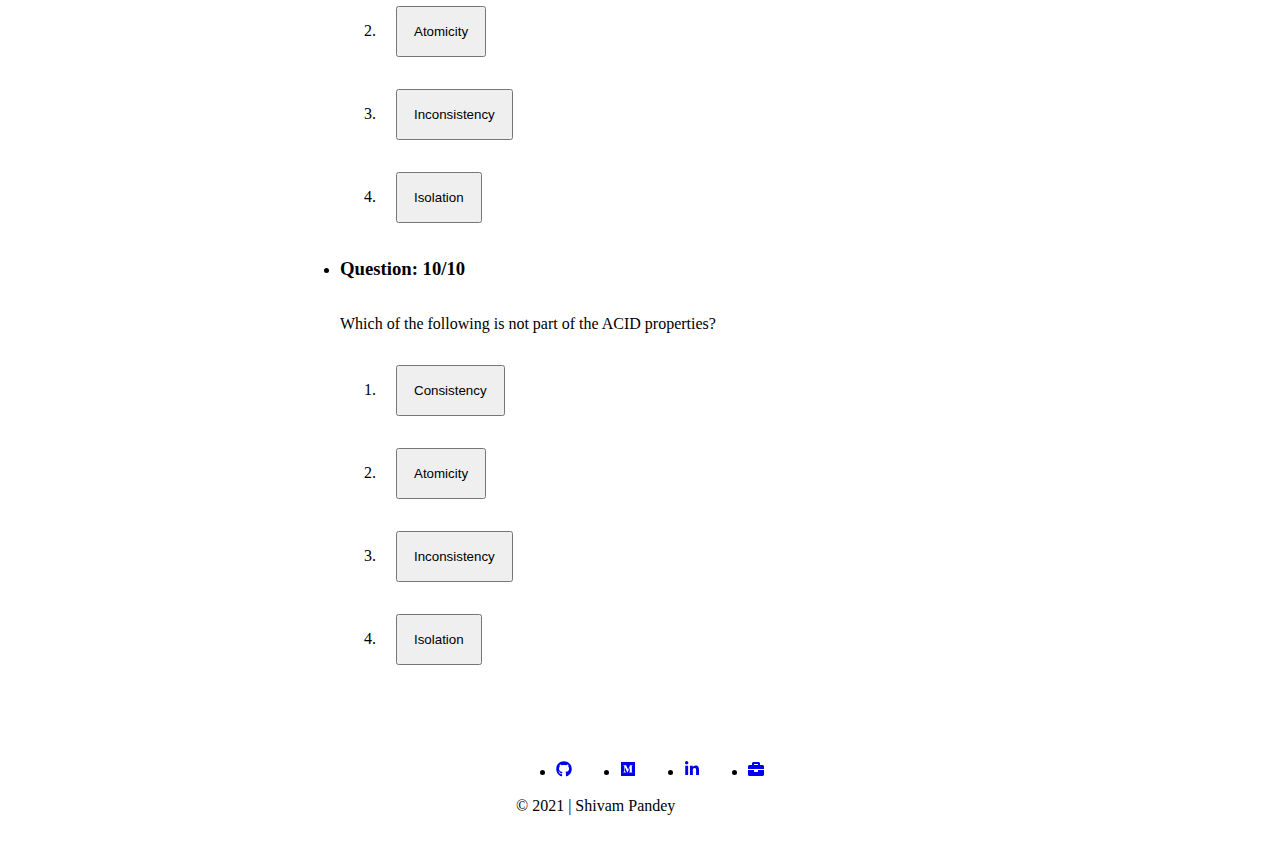
<file: result/index.html>
<!DOCTYPE html>
<html lang="en">
  <head>
    <meta charset="UTF-8" />
    <meta http-equiv="X-UA-Compatible" content="IE=edge" />
    <meta name="viewport" content="width=device-width, initial-scale=1.0" />
    <link rel="stylesheet" href="./index.css" />
    <link rel="stylesheet" href="https://thisui.netlify.app/min/index.css" />
    <link rel="stylesheet" href="/root.css" />
    <link rel="stylesheet" href="/override.css" />
    <link rel="stylesheet" href="/footer.css" />
    <script src="/theme.js" type="module" defer></script>
    <title>CSQuiz</title>
  </head>
  <body>
    <header class="csq__header">
      <nav class="tui__nav--box tui__pd-in-xl tui__pd-tb-md">
        <h1 class="tui__nav--logo tui__h-3"><a href="/">CSQuiz</a></h1>
        <div class="tui__nav--mid"></div>
        <ul class="tui__nav--list">
          <li>
            <a href="/profile"
              ><div class="tui__avatar-br-lg tui__flex--center tui__avatar-md">
                <img
                  class="tui__img-hw100"
                  src="/assets/pngs/player.png"
                  alt="user icon"
                /></div
            ></a>
          </li>

          <li>
            <button class="tui__btn--primary-br-none tui__m-in-md">
              <a href="/high_scores">High Scores</a>
            </button>
          </li>
          <li>
            <div class="tui__avatar-br-lg tui__flex--center tui__avatar-md">
              <img
                class="tui__theme--switch tui__col--svg tui__img-hw100"
                src="/assets/svgs/moon.svg"
              />
            </div>
          </li>
          <li>
            <button class="tui__btn--icon-br-none">
              <a href="/quiz_list">Quizes</a>
            </button>
          </li>
          <li>
            <button class="tui__btn--primary-br-none tui__m-in-md">
              <a href="/">log out</a>
            </button>
          </li>
        </ul>
      </nav>
    </header>
    <main class="csq__main">
      <h2 class="tui__h-2 tui__text--center">DBMS Quiz Result</h2>
      <h3 class="tui__h-3 tui__text--center">Final Score: 50</h3>
      <ul class="csq_ul--qlist tui__scrollbar--invisible tui__pd-md">
        <li class="csq_li--question-list-item tui__m-tb-xl">
          <div
            class="tui__card tui__pos--rel tui_card--shadow tui__width--100 tui__height--100 tui__flex--col tui__pd-md"
          >
            <div
              class="tui__card--header tui__pd-xs tui__flex--row-space-between tui__text--center"
            >
              <h3 class="tui__h-3">Question: 1/10</h3>
            </div>
            <div class="tui__card--body tui__pd-xs">
              <p class="tui__text-sm">
                Which of the following is not part of the ACID properties?
              </p>
              <ol class="csq__ol--gap csq__ans--option">
                <li>
                  <button class="tui__bgcol--th-dark-light tui__child--strech">
                    Consistency
                  </button>
                </li>
                <li>
                  <button class="tui__bgcol--th-dark-light tui__child--strech">
                    Atomicity
                  </button>
                </li>
                <li>
                  <button class="tui__bgcol--green tui__child--strech">
                    Inconsistency
                  </button>
                </li>
                <li>
                  <button class="tui__bgcol--th-dark-light tui__child--strech">
                    Isolation
                  </button>
                </li>
              </ol>
            </div>
            <div
              class="tui__card--footer tui__pd-md tui__flex--row-space-between"
            ></div>
          </div>
        </li>
        <li class="csq_li--question-list-item tui__m-tb-xl">
          <div
            class="tui__card tui__pos--rel tui_card--shadow tui__width--100 tui__height--100 tui__flex--col tui__pd-md"
          >
            <div
              class="tui__card--header tui__pd-xs tui__flex--row-space-between tui__text--center"
            >
              <h3 class="tui__h-3">Question: 2/10</h3>
            </div>
            <div class="tui__card--body tui__pd-xs">
              <p class="tui__text-sm">
                Which of the following is not part of the ACID properties?
              </p>
              <ol class="csq__ol--gap csq__ans--option">
                <li>
                  <button class="tui__bgcol--th-dark-light tui__child--strech">
                    Consistency
                  </button>
                </li>
                <li>
                  <button class="tui__bgcol--th-dark-light tui__child--strech">
                    Atomicity
                  </button>
                </li>
                <li>
                  <button class="tui__bgcol--green tui__child--strech">
                    Inconsistency
                  </button>
                </li>
                <li>
                  <button class="tui__bgcol--red tui__child--strech">
                    Isolation
                  </button>
                </li>
              </ol>
            </div>
            <div
              class="tui__card--footer tui__pd-md tui__flex--row-space-between"
            ></div>
          </div>
        </li>
        <li class="csq_li--question-list-item tui__m-tb-xl">
          <div
            class="tui__card tui__pos--rel tui_card--shadow tui__width--100 tui__height--100 tui__flex--col tui__pd-md"
          >
            <div
              class="tui__card--header tui__pd-xs tui__flex--row-space-between tui__text--center"
            >
              <h3 class="tui__h-3">Question: 3/10</h3>
            </div>
            <div class="tui__card--body tui__pd-xs">
              <p class="tui__text-sm">
                Which of the following is not part of the ACID properties?
              </p>
              <ol class="csq__ol--gap csq__ans--option">
                <li>
                  <button class="tui__bgcol--th-dark-light tui__child--strech">
                    Consistency
                  </button>
                </li>
                <li>
                  <button class="tui__bgcol--th-dark-light tui__child--strech">
                    Atomicity
                  </button>
                </li>
                <li>
                  <button class="tui__bgcol--green tui__child--strech">
                    Inconsistency
                  </button>
                </li>
                <li>
                  <button class="tui__bgcol--th-dark-light tui__child--strech">
                    Isolation
                  </button>
                </li>
              </ol>
            </div>
            <div
              class="tui__card--footer tui__pd-md tui__flex--row-space-between"
            ></div>
          </div>
        </li>
        <li class="csq_li--question-list-item tui__m-tb-xl">
          <div
            class="tui__card tui__pos--rel tui_card--shadow tui__width--100 tui__height--100 tui__flex--col tui__pd-md"
          >
            <div
              class="tui__card--header tui__pd-xs tui__flex--row-space-between tui__text--center"
            >
              <h3 class="tui__h-3">Question: 4/10</h3>
            </div>
            <div class="tui__card--body tui__pd-xs">
              <p class="tui__text-sm">
                Which of the following is not part of the ACID properties?
              </p>
              <ol class="csq__ol--gap csq__ans--option">
                <li>
                  <button class="tui__bgcol--red tui__child--strech">
                    Consistency
                  </button>
                </li>
                <li>
                  <button class="tui__bgcol--th-dark-light tui__child--strech">
                    Atomicity
                  </button>
                </li>
                <li>
                  <button class="tui__bgcol--green tui__child--strech">
                    Inconsistency
                  </button>
                </li>
                <li>
                  <button class="tui__bgcol--th-dark-light tui__child--strech">
                    Isolation
                  </button>
                </li>
              </ol>
            </div>
            <div
              class="tui__card--footer tui__pd-md tui__flex--row-space-between"
            ></div>
          </div>
        </li>
        <li class="csq_li--question-list-item tui__m-tb-xl">
          <div
            class="tui__card tui__pos--rel tui_card--shadow tui__width--100 tui__height--100 tui__flex--col tui__pd-md"
          >
            <div
              class="tui__card--header tui__pd-xs tui__flex--row-space-between tui__text--center"
            >
              <h3 class="tui__h-3">Question: 5/10</h3>
            </div>
            <div class="tui__card--body tui__pd-xs">
              <p class="tui__text-sm">
                Which of the following is not part of the ACID properties?
              </p>
              <ol class="csq__ol--gap csq__ans--option">
                <li>
                  <button class="tui__bgcol--th-dark-light tui__child--strech">
                    Consistency
                  </button>
                </li>
                <li>
                  <button class="tui__bgcol--th-dark-light tui__child--strech">
                    Atomicity
                  </button>
                </li>
                <li>
                  <button class="tui__bgcol--green tui__child--strech">
                    Inconsistency
                  </button>
                </li>
                <li>
                  <button class="tui__bgcol--th-dark-light tui__child--strech">
                    Isolation
                  </button>
                </li>
              </ol>
            </div>
            <div
              class="tui__card--footer tui__pd-md tui__flex--row-space-between"
            ></div>
          </div>
        </li>
        <li class="csq_li--question-list-item tui__m-tb-xl">
          <div
            class="tui__card tui__pos--rel tui_card--shadow tui__width--100 tui__height--100 tui__flex--col tui__pd-md"
          >
            <div
              class="tui__card--header tui__pd-xs tui__flex--row-space-between tui__text--center"
            >
              <h3 class="tui__h-3">Question: 6/10</h3>
            </div>
            <div class="tui__card--body tui__pd-xs">
              <p class="tui__text-sm">
                Which of the following is not part of the ACID properties?
              </p>
              <ol class="csq__ol--gap csq__ans--option">
                <li>
                  <button class="tui__bgcol--th-dark-light tui__child--strech">
                    Consistency
                  </button>
                </li>
                <li>
                  <button class="tui__bgcol--red tui__child--strech">
                    Atomicity
                  </button>
                </li>
                <li>
                  <button class="tui__bgcol--green tui__child--strech">
                    Inconsistency
                  </button>
                </li>
                <li>
                  <button class="tui__bgcol--th-dark-light tui__child--strech">
                    Isolation
                  </button>
                </li>
              </ol>
            </div>
            <div
              class="tui__card--footer tui__pd-md tui__flex--row-space-between"
            ></div>
          </div>
        </li>
        <li class="csq_li--question-list-item tui__m-tb-xl">
          <div
            class="tui__card tui__pos--rel tui_card--shadow tui__width--100 tui__height--100 tui__flex--col tui__pd-md"
          >
            <div
              class="tui__card--header tui__pd-xs tui__flex--row-space-between tui__text--center"
            >
              <h3 class="tui__h-3">Question: 7/10</h3>
            </div>
            <div class="tui__card--body tui__pd-xs">
              <p class="tui__text-sm">
                Which of the following is not part of the ACID properties?
              </p>
              <ol class="csq__ol--gap csq__ans--option">
                <li>
                  <button class="tui__bgcol--th-dark-light tui__child--strech">
                    Consistency
                  </button>
                </li>
                <li>
                  <button class="tui__bgcol--th-dark-light tui__child--strech">
                    Atomicity
                  </button>
                </li>
                <li>
                  <button class="tui__bgcol--green tui__child--strech">
                    Inconsistency
                  </button>
                </li>
                <li>
                  <button class="tui__bgcol--th-dark-light tui__child--strech">
                    Isolation
                  </button>
                </li>
              </ol>
            </div>
            <div
              class="tui__card--footer tui__pd-md tui__flex--row-space-between"
            ></div>
          </div>
        </li>
        <li class="csq_li--question-list-item tui__m-tb-xl">
          <div
            class="tui__card tui__pos--rel tui_card--shadow tui__width--100 tui__height--100 tui__flex--col tui__pd-md"
          >
            <div
              class="tui__card--header tui__pd-xs tui__flex--row-space-between tui__text--center"
            >
              <h3 class="tui__h-3">Question: 8/10</h3>
            </div>
            <div class="tui__card--body tui__pd-xs">
              <p class="tui__text-sm">
                Which of the following is not part of the ACID properties?
              </p>
              <ol class="csq__ol--gap csq__ans--option">
                <li>
                  <button class="tui__bgcol--th-dark-light tui__child--strech">
                    Consistency
                  </button>
                </li>
                <li>
                  <button class="tui__bgcol--red tui__child--strech">
                    Atomicity
                  </button>
                </li>
                <li>
                  <button class="tui__bgcol--green tui__child--strech">
                    Inconsistency
                  </button>
                </li>
                <li>
                  <button class="tui__bgcol--th-dark-light tui__child--strech">
                    Isolation
                  </button>
                </li>
              </ol>
            </div>
            <div
              class="tui__card--footer tui__pd-md tui__flex--row-space-between"
            ></div>
          </div>
        </li>
        <li class="csq_li--question-list-item tui__m-tb-xl">
          <div
            class="tui__card tui__pos--rel tui_card--shadow tui__width--100 tui__height--100 tui__flex--col tui__pd-md"
          >
            <div
              class="tui__card--header tui__pd-xs tui__flex--row-space-between tui__text--center"
            >
              <h3 class="tui__h-3">Question: 9/10</h3>
            </div>
            <div class="tui__card--body tui__pd-xs">
              <p class="tui__text-sm">
                Which of the following is not part of the ACID properties?
              </p>
              <ol class="csq__ol--gap csq__ans--option">
                <li>
                  <button class="tui__bgcol--th-dark-light tui__child--strech">
                    Consistency
                  </button>
                </li>
                <li>
                  <button class="tui__bgcol--th-dark-light tui__child--strech">
                    Atomicity
                  </button>
                </li>
                <li>
                  <button class="tui__bgcol--green tui__child--strech">
                    Inconsistency
                  </button>
                </li>
                <li>
                  <button class="tui__bgcol--th-dark-light tui__child--strech">
                    Isolation
                  </button>
                </li>
              </ol>
            </div>
            <div
              class="tui__card--footer tui__pd-md tui__flex--row-space-between"
            ></div>
          </div>
        </li>
        <li class="csq_li--question-list-item tui__m-tb-xl">
          <div
            class="tui__card tui__pos--rel tui_card--shadow tui__width--100 tui__height--100 tui__flex--col tui__pd-md"
          >
            <div
              class="tui__card--header tui__pd-xs tui__flex--row-space-between tui__text--center"
            >
              <h3 class="tui__h-3">Question: 10/10</h3>
            </div>
            <div class="tui__card--body tui__pd-xs">
              <p class="tui__text-sm">
                Which of the following is not part of the ACID properties?
              </p>
              <ol class="csq__ol--gap csq__ans--option">
                <li>
                  <button class="tui__bgcol--th-dark-light tui__child--strech">
                    Consistency
                  </button>
                </li>
                <li>
                  <button class="tui__bgcol--red tui__child--strech">
                    Atomicity
                  </button>
                </li>
                <li>
                  <button class="tui__bgcol--green tui__child--strech">
                    Inconsistency
                  </button>
                </li>
                <li>
                  <button class="tui__bgcol--th-dark-light tui__child--strech">
                    Isolation
                  </button>
                </li>
              </ol>
            </div>
            <div
              class="tui__card--footer tui__pd-md tui__flex--row-space-between"
            ></div>
          </div>
        </li>
      </ul>
    </main>
    <footer class="csq__footer">
      <ul>
        <li>
          <a href="https://github.com/SJTGSHIVAM">
            <svg
              stroke="currentColor"
              fill="currentColor"
              stroke-width="0"
              viewBox="0 0 496 512"
              height="1em"
              width="1em"
              xmlns="http://www.w3.org/2000/svg"
            >
              <path
                d="M165.9 397.4c0 2-2.3 3.6-5.2 3.6-3.3.3-5.6-1.3-5.6-3.6 0-2 2.3-3.6 5.2-3.6 3-.3 5.6 1.3 5.6 3.6zm-31.1-4.5c-.7 2 1.3 4.3 4.3 4.9 2.6 1 5.6 0 6.2-2s-1.3-4.3-4.3-5.2c-2.6-.7-5.5.3-6.2 2.3zm44.2-1.7c-2.9.7-4.9 2.6-4.6 4.9.3 2 2.9 3.3 5.9 2.6 2.9-.7 4.9-2.6 4.6-4.6-.3-1.9-3-3.2-5.9-2.9zM244.8 8C106.1 8 0 113.3 0 252c0 110.9 69.8 205.8 169.5 239.2 12.8 2.3 17.3-5.6 17.3-12.1 0-6.2-.3-40.4-.3-61.4 0 0-70 15-84.7-29.8 0 0-11.4-29.1-27.8-36.6 0 0-22.9-15.7 1.6-15.4 0 0 24.9 2 38.6 25.8 21.9 38.6 58.6 27.5 72.9 20.9 2.3-16 8.8-27.1 16-33.7-55.9-6.2-112.3-14.3-112.3-110.5 0-27.5 7.6-41.3 23.6-58.9-2.6-6.5-11.1-33.3 2.6-67.9 20.9-6.5 69 27 69 27 20-5.6 41.5-8.5 62.8-8.5s42.8 2.9 62.8 8.5c0 0 48.1-33.6 69-27 13.7 34.7 5.2 61.4 2.6 67.9 16 17.7 25.8 31.5 25.8 58.9 0 96.5-58.9 104.2-114.8 110.5 9.2 7.9 17 22.9 17 46.4 0 33.7-.3 75.4-.3 83.6 0 6.5 4.6 14.4 17.3 12.1C428.2 457.8 496 362.9 496 252 496 113.3 383.5 8 244.8 8zM97.2 352.9c-1.3 1-1 3.3.7 5.2 1.6 1.6 3.9 2.3 5.2 1 1.3-1 1-3.3-.7-5.2-1.6-1.6-3.9-2.3-5.2-1zm-10.8-8.1c-.7 1.3.3 2.9 2.3 3.9 1.6 1 3.6.7 4.3-.7.7-1.3-.3-2.9-2.3-3.9-2-.6-3.6-.3-4.3.7zm32.4 35.6c-1.6 1.3-1 4.3 1.3 6.2 2.3 2.3 5.2 2.6 6.5 1 1.3-1.3.7-4.3-1.3-6.2-2.2-2.3-5.2-2.6-6.5-1zm-11.4-14.7c-1.6 1-1.6 3.6 0 5.9 1.6 2.3 4.3 3.3 5.6 2.3 1.6-1.3 1.6-3.9 0-6.2-1.4-2.3-4-3.3-5.6-2z"
              ></path>
            </svg>
          </a>
        </li>
        <li>
          <a href="https://sjtgshivam.medium.com"
            ><svg
              stroke="currentColor"
              fill="currentColor"
              stroke-width="0"
              viewBox="0 0 448 512"
              height="1em"
              width="1em"
              xmlns="http://www.w3.org/2000/svg"
            >
              <path
                d="M0 32v448h448V32H0zm372.2 106.1l-24 23c-2.1 1.6-3.1 4.2-2.7 6.7v169.3c-.4 2.6.6 5.2 2.7 6.7l23.5 23v5.1h-118V367l24.3-23.6c2.4-2.4 2.4-3.1 2.4-6.7V199.8l-67.6 171.6h-9.1L125 199.8v115c-.7 4.8 1 9.7 4.4 13.2l31.6 38.3v5.1H71.2v-5.1l31.6-38.3c3.4-3.5 4.9-8.4 4.1-13.2v-133c.4-3.7-1-7.3-3.8-9.8L75 138.1V133h87.3l67.4 148L289 133.1h83.2v5z"
              ></path>
            </svg>
          </a>
        </li>
        <li>
          <a href="https://www.linkedin.com/in/shivam-pandey-766524161"
            ><svg
              stroke="currentColor"
              fill="currentColor"
              stroke-width="0"
              viewBox="0 0 448 512"
              height="1em"
              width="1em"
              xmlns="http://www.w3.org/2000/svg"
            >
              <path
                d="M100.28 448H7.4V148.9h92.88zM53.79 108.1C24.09 108.1 0 83.5 0 53.8a53.79 53.79 0 0 1 107.58 0c0 29.7-24.1 54.3-53.79 54.3zM447.9 448h-92.68V302.4c0-34.7-.7-79.2-48.29-79.2-48.29 0-55.69 37.7-55.69 76.7V448h-92.78V148.9h89.08v40.8h1.3c12.4-23.5 42.69-48.3 87.88-48.3 94 0 111.28 61.9 111.28 142.3V448z"
              ></path>
            </svg>
          </a>
        </li>
        <li>
          <a href="https://sjtgshivam.netlify.app/"
            ><svg
              stroke="currentColor"
              fill="currentColor"
              stroke-width="0"
              viewBox="0 0 512 512"
              height="1em"
              width="1em"
              xmlns="http://www.w3.org/2000/svg"
            >
              <path
                d="M320 336c0 8.84-7.16 16-16 16h-96c-8.84 0-16-7.16-16-16v-48H0v144c0 25.6 22.4 48 48 48h416c25.6 0 48-22.4 48-48V288H320v48zm144-208h-80V80c0-25.6-22.4-48-48-48H176c-25.6 0-48 22.4-48 48v48H48c-25.6 0-48 22.4-48 48v80h512v-80c0-25.6-22.4-48-48-48zm-144 0H192V96h128v32z"
              ></path>
            </svg>
          </a>
        </li>
      </ul>
      <div>© 2021 | Shivam Pandey</div>
    </footer>
  </body>
</html>
</file>
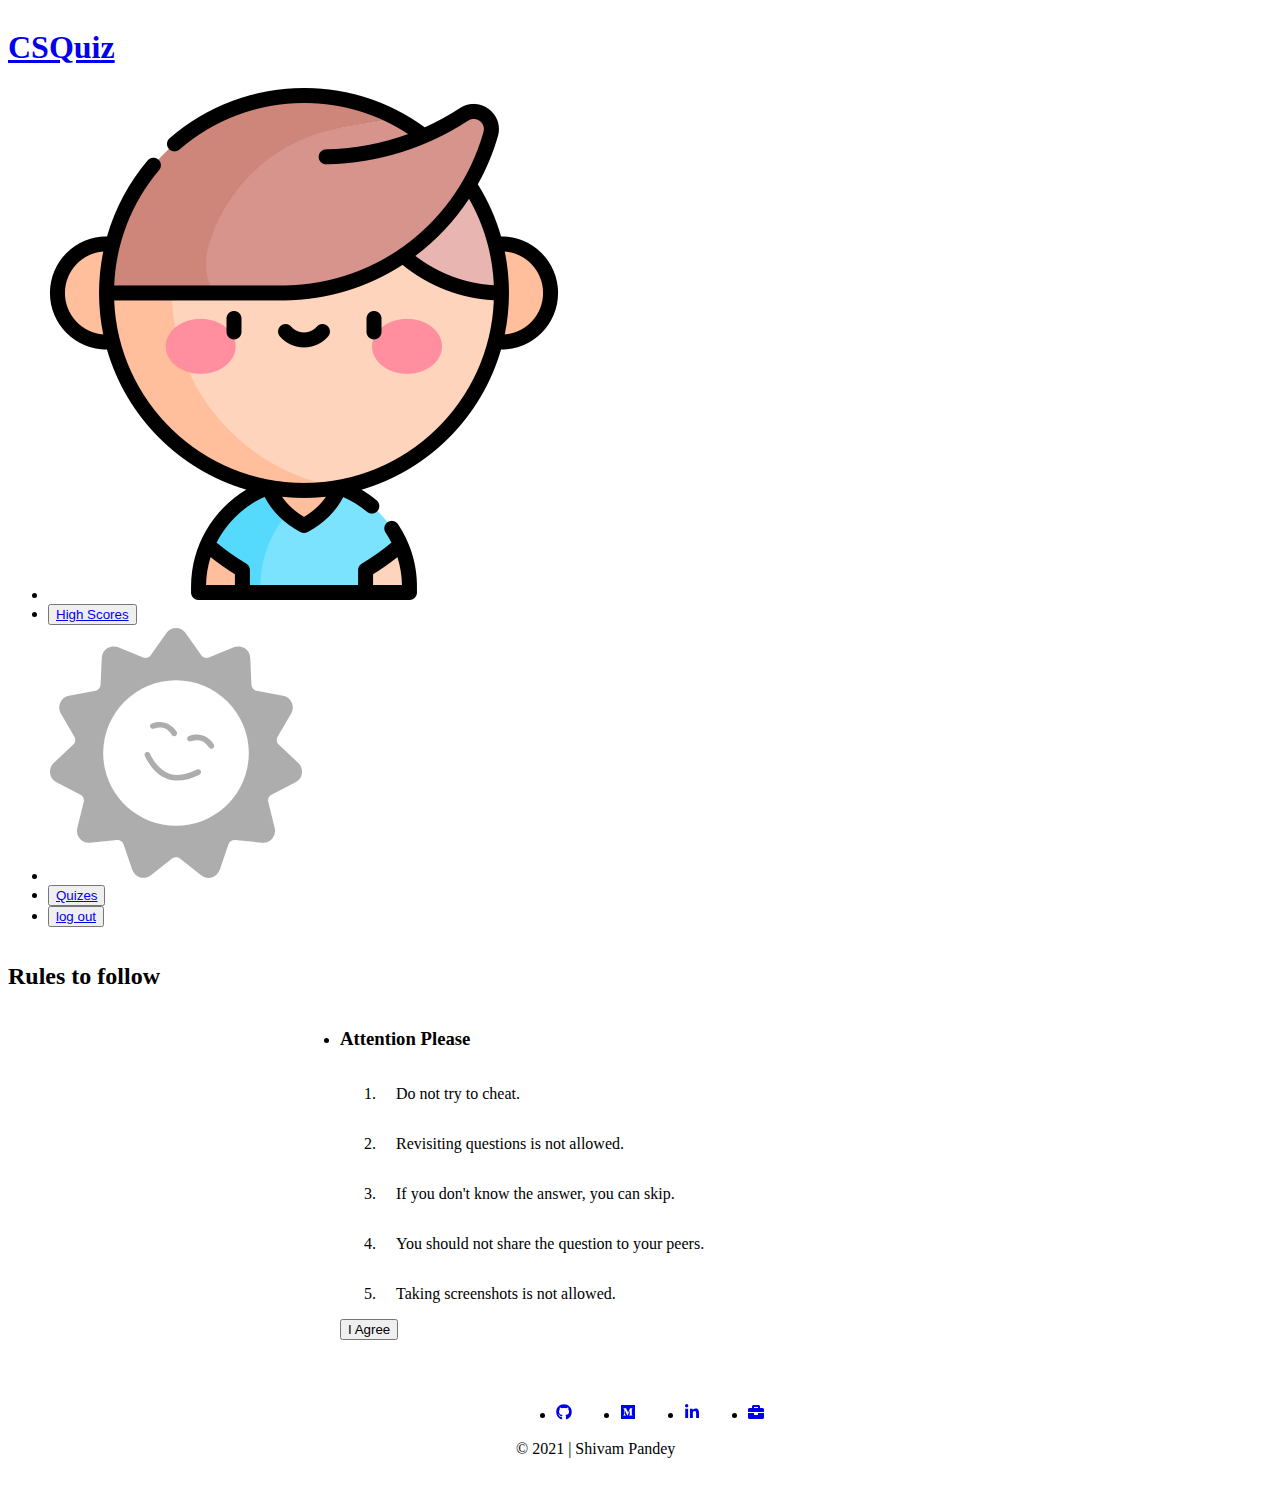
<file: rules/index.html>
<!DOCTYPE html>
<html lang="en">
  <head>
    <meta charset="UTF-8" />
    <meta http-equiv="X-UA-Compatible" content="IE=edge" />
    <meta name="viewport" content="width=device-width, initial-scale=1.0" />
    <link rel="stylesheet" href="./index.css" />
    <link rel="stylesheet" href="https://thisui.netlify.app/min/index.css" />
    <link rel="stylesheet" href="/root.css" />
    <link rel="stylesheet" href="/override.css" />
    <link rel="stylesheet" href="/footer.css" />
    <script src="/theme.js" type="module" defer></script>
    <title>CSQuiz</title>
  </head>
  <body>
    <header class="csq__header">
      <nav class="tui__nav--box tui__pd-in-xl tui__pd-tb-md">
        <h1 class="tui__nav--logo tui__h-3"><a href="/">CSQuiz</a></h1>
        <div class="tui__nav--mid"></div>
        <ul class="tui__nav--list">
          <li>
            <a href="/profile"
              ><div class="tui__avatar-br-lg tui__flex--center tui__avatar-md">
                <img
                  class="tui__img-hw100"
                  src="/assets/pngs/player.png"
                  alt="user icon"
                /></div
            ></a>
          </li>

          <li>
            <button class="tui__btn--primary-br-none tui__m-in-md">
              <a href="/high_scores">High Scores</a>
            </button>
          </li>
          <li>
            <div class="tui__avatar-br-lg tui__flex--center tui__avatar-md">
              <img
                class="tui__theme--switch tui__col--svg tui__img-hw100"
                src="/assets/svgs/moon.svg"
              />
            </div>
          </li>
          <li>
            <button class="tui__btn--icon-br-none">
              <a href="/quiz_list">Quizes</a>
            </button>
          </li>
          <li>
            <button class="tui__btn--primary-br-none tui__m-in-md">
              <a href="/">log out</a>
            </button>
          </li>
        </ul>
      </nav>
    </header>
    <main class="csq__main">
      <h2 class="tui__h-2 tui__text--center">Rules to follow</h2>
      <ul class="csq_ul--qlist tui__scrollbar--invisible tui__pd-md">
        <li class="csq_li--rule-list-item">
          <div
            class="tui__card tui__pos--rel tui_card--shadow tui__width--100 tui__height--100 tui__flex--col tui__pd-md"
          >
            <div class="tui__card--header tui__pd-xs tui__text--center">
              <h3 class="tui__h-3">Attention Please</h3>
            </div>
            <div class="tui__card--body tui__pd-xs">
              <ol class="tui__ol--num csq__ol--gap">
                <li>Do not try to cheat.</li>
                <li>Revisiting questions is not allowed.</li>
                <li>If you don't know the answer, you can skip.</li>
                <li>You should not share the question to your peers.</li>
                <li>Taking screenshots is not allowed.</li>
              </ol>
            </div>
            <div class="tui__card--footer tui__pd-md">
              <a href="/quiz">
                <button class="tui__btn--primary-br-none tui__child--strech">
                  I Agree
                </button>
              </a>
            </div>
          </div>
        </li>
      </ul>
    </main>
    <footer class="csq__footer">
      <ul>
        <li>
          <a href="https://github.com/SJTGSHIVAM">
            <svg
              stroke="currentColor"
              fill="currentColor"
              stroke-width="0"
              viewBox="0 0 496 512"
              height="1em"
              width="1em"
              xmlns="http://www.w3.org/2000/svg"
            >
              <path
                d="M165.9 397.4c0 2-2.3 3.6-5.2 3.6-3.3.3-5.6-1.3-5.6-3.6 0-2 2.3-3.6 5.2-3.6 3-.3 5.6 1.3 5.6 3.6zm-31.1-4.5c-.7 2 1.3 4.3 4.3 4.9 2.6 1 5.6 0 6.2-2s-1.3-4.3-4.3-5.2c-2.6-.7-5.5.3-6.2 2.3zm44.2-1.7c-2.9.7-4.9 2.6-4.6 4.9.3 2 2.9 3.3 5.9 2.6 2.9-.7 4.9-2.6 4.6-4.6-.3-1.9-3-3.2-5.9-2.9zM244.8 8C106.1 8 0 113.3 0 252c0 110.9 69.8 205.8 169.5 239.2 12.8 2.3 17.3-5.6 17.3-12.1 0-6.2-.3-40.4-.3-61.4 0 0-70 15-84.7-29.8 0 0-11.4-29.1-27.8-36.6 0 0-22.9-15.7 1.6-15.4 0 0 24.9 2 38.6 25.8 21.9 38.6 58.6 27.5 72.9 20.9 2.3-16 8.8-27.1 16-33.7-55.9-6.2-112.3-14.3-112.3-110.5 0-27.5 7.6-41.3 23.6-58.9-2.6-6.5-11.1-33.3 2.6-67.9 20.9-6.5 69 27 69 27 20-5.6 41.5-8.5 62.8-8.5s42.8 2.9 62.8 8.5c0 0 48.1-33.6 69-27 13.7 34.7 5.2 61.4 2.6 67.9 16 17.7 25.8 31.5 25.8 58.9 0 96.5-58.9 104.2-114.8 110.5 9.2 7.9 17 22.9 17 46.4 0 33.7-.3 75.4-.3 83.6 0 6.5 4.6 14.4 17.3 12.1C428.2 457.8 496 362.9 496 252 496 113.3 383.5 8 244.8 8zM97.2 352.9c-1.3 1-1 3.3.7 5.2 1.6 1.6 3.9 2.3 5.2 1 1.3-1 1-3.3-.7-5.2-1.6-1.6-3.9-2.3-5.2-1zm-10.8-8.1c-.7 1.3.3 2.9 2.3 3.9 1.6 1 3.6.7 4.3-.7.7-1.3-.3-2.9-2.3-3.9-2-.6-3.6-.3-4.3.7zm32.4 35.6c-1.6 1.3-1 4.3 1.3 6.2 2.3 2.3 5.2 2.6 6.5 1 1.3-1.3.7-4.3-1.3-6.2-2.2-2.3-5.2-2.6-6.5-1zm-11.4-14.7c-1.6 1-1.6 3.6 0 5.9 1.6 2.3 4.3 3.3 5.6 2.3 1.6-1.3 1.6-3.9 0-6.2-1.4-2.3-4-3.3-5.6-2z"
              ></path>
            </svg>
          </a>
        </li>
        <li>
          <a href="https://sjtgshivam.medium.com"
            ><svg
              stroke="currentColor"
              fill="currentColor"
              stroke-width="0"
              viewBox="0 0 448 512"
              height="1em"
              width="1em"
              xmlns="http://www.w3.org/2000/svg"
            >
              <path
                d="M0 32v448h448V32H0zm372.2 106.1l-24 23c-2.1 1.6-3.1 4.2-2.7 6.7v169.3c-.4 2.6.6 5.2 2.7 6.7l23.5 23v5.1h-118V367l24.3-23.6c2.4-2.4 2.4-3.1 2.4-6.7V199.8l-67.6 171.6h-9.1L125 199.8v115c-.7 4.8 1 9.7 4.4 13.2l31.6 38.3v5.1H71.2v-5.1l31.6-38.3c3.4-3.5 4.9-8.4 4.1-13.2v-133c.4-3.7-1-7.3-3.8-9.8L75 138.1V133h87.3l67.4 148L289 133.1h83.2v5z"
              ></path>
            </svg>
          </a>
        </li>
        <li>
          <a href="https://www.linkedin.com/in/shivam-pandey-766524161"
            ><svg
              stroke="currentColor"
              fill="currentColor"
              stroke-width="0"
              viewBox="0 0 448 512"
              height="1em"
              width="1em"
              xmlns="http://www.w3.org/2000/svg"
            >
              <path
                d="M100.28 448H7.4V148.9h92.88zM53.79 108.1C24.09 108.1 0 83.5 0 53.8a53.79 53.79 0 0 1 107.58 0c0 29.7-24.1 54.3-53.79 54.3zM447.9 448h-92.68V302.4c0-34.7-.7-79.2-48.29-79.2-48.29 0-55.69 37.7-55.69 76.7V448h-92.78V148.9h89.08v40.8h1.3c12.4-23.5 42.69-48.3 87.88-48.3 94 0 111.28 61.9 111.28 142.3V448z"
              ></path>
            </svg>
          </a>
        </li>
        <li>
          <a href="https://sjtgshivam.netlify.app/"
            ><svg
              stroke="currentColor"
              fill="currentColor"
              stroke-width="0"
              viewBox="0 0 512 512"
              height="1em"
              width="1em"
              xmlns="http://www.w3.org/2000/svg"
            >
              <path
                d="M320 336c0 8.84-7.16 16-16 16h-96c-8.84 0-16-7.16-16-16v-48H0v144c0 25.6 22.4 48 48 48h416c25.6 0 48-22.4 48-48V288H320v48zm144-208h-80V80c0-25.6-22.4-48-48-48H176c-25.6 0-48 22.4-48 48v48H48c-25.6 0-48 22.4-48 48v80h512v-80c0-25.6-22.4-48-48-48zm-144 0H192V96h128v32z"
              ></path>
            </svg>
          </a>
        </li>
      </ul>
      <div>© 2021 | Shivam Pandey</div>
    </footer>
  </body>
</html>
</file>
<file: root.css>
:root {
  --primary-col: #169dab;
  --primary-col-fil: invert(85%) sepia(19%) saturate(904%) hue-rotate(180deg)
    brightness(104%) contrast(105%);
  --secondary-col: #6a73e9;
  --secondary-col-fil: invert(26%) sepia(85%) saturate(1144%) hue-rotate(171deg)
    brightness(94%) contrast(98%);
  --dark: #ffffff;
  --dark-fil: invert(6%) sepia(9%) saturate(979%) hue-rotate(176deg)
    brightness(96%) contrast(86%);
  --dark-light: #dddddd;
  --dark-ligt-fil: invert(53%) sepia(1%) saturate(2752%) hue-rotate(189deg)
    brightness(85%) contrast(80%);
  --white: rgb(11, 21, 35);
  --white-fil: invert(100%) sepia(0%) saturate(7491%) hue-rotate(347deg)
    brightness(109%) contrast(98%);
  --white-dark: #5d5d5d;
  --white-dark-fil: invert(99%) sepia(6%) saturate(3458%) hue-rotate(174deg)
    brightness(112%) contrast(91%);
  --shadows-md: var(--theme-dark) 2.4px 2.4px 3.2px;
  --tui-btn-link-bg: var(--primary-col);
}
</file>
<file: override.css>
/* *************************   This file contains minor fixes that are needed in the library and some overriding css that will help us make custom ui ******************* */

/*=============================================
=            new css to add            =
=============================================*/

/*=====  End of new css to add  ======*/

.tui__input--box label {
  display: block;
}
.tui__hw--100 {
  height: 100%;
  width: 100%;
}
/*=============================================
=             fixes            =
=============================================*/

.tui__flex--col {
  display: flex;
  flex-direction: column;
}

.tui__input--area {
  resize: none;
  overflow: auto;
  width: 100%;
  padding: var(--button-padding-xs);
  outline: var(--g-border-width-xs) solid var(--body-text-color);
}
/*=====  End of  fixes  ======*/
</file>
<file: index.css>
.csq__category--featured {
  width: 33vw;
  height: 100%;
}

@media screen and (min-width: 768px) {
  body {
    display: grid;
    grid-template-areas:
      "nav nav nav nav nav nav nav nav nav nav nav nav"
      "lside lside . con con con con con con . rside rside"
      "foot foot foot foot foot foot foot foot foot foot foot foot";
    grid-template-rows: minmax(10vh, max-content) 1fr minmax(10vh, max-content);
  }
  .csq__header {
    grid-area: nav;
  }
  .csq__main {
    grid-area: con;
  }
  .csq__aside--right {
    grid-area: rside;
  }
  .csq__footer {
    grid-area: foot;
  }
  .csq__category--featured {
    width: 17vw;
  }
}
/*=====  End of usage layout  ======*/
</file>
<file: footer.css>
.csq__footer {
  grid-area: foot;
  background-color: transparent;
  margin: 1rem auto;
  padding: 1rem;
}
.csq__footer > ul {
  display: inline-flex;
  gap: 3rem;
  margin: 1rem auto;
}
</file>
<file: create_quiz/index.css>
body {
  display: grid;
  grid-template-areas:
    "nav nav nav nav nav nav nav nav nav nav nav nav"
    "con con con con con con con con con con con con"
    "foot foot foot foot foot foot foot foot foot foot foot foot";
  grid-template-rows: minmax(10vh, max-content) 1fr minmax(10vh, max-content);
}
.csq__header {
  grid-area: nav;
}
.csq__main {
  grid-area: con;
  align-self: center;
  overflow: hidden;
}
.csq__footer {
  grid-area: foot;
}

.csq_li--question-list-item {
  width: 20rem;
  margin: auto;
}
.csq__ol--gap * {
  padding: 1rem;
}
@media screen and (min-width: 768px) {
  .csq_li--question-list-item {
    width: 40rem;
  }
}
</file>
<file: high_scores/index.css>
body {
  display: grid;
  grid-template-areas:
    "nav nav nav nav nav nav nav nav nav nav nav nav"
    "con con con con con con con con con con con con"
    "foot foot foot foot foot foot foot foot foot foot foot foot";
  grid-template-rows: minmax(10vh, max-content) 1fr minmax(10vh, max-content);
  row-gap: 1rem;
}
.csq__header {
  grid-area: nav;
}
.csq__main {
  grid-area: con;
  align-self: center;
  overflow: hidden;
}
.csq__footer {
  grid-area: foot;
}

.csq_li--name-list-item {
  width: 20rem;
  margin: auto;
}
.csq__ol--gap * {
  padding: 1rem;
}
@media screen and (min-width: 768px) {
  .csq_li--name-list-item {
    width: 40rem;
  }
}
</file>
<file: profile/index.css>
body {
  display: grid;
  grid-template-areas:
    "nav nav nav nav nav nav nav nav nav nav nav nav"
    "con con con con con con con con con con con con"
    "foot foot foot foot foot foot foot foot foot foot foot foot";
  grid-template-rows: minmax(10vh, max-content) 1fr minmax(10vh, max-content);
}
.csq__header {
  grid-area: nav;
}
.csq__main {
  grid-area: con;
  align-self: center;
  overflow: hidden;
}
.csq__footer {
  grid-area: foot;
}

.csq__profile--body {
  display: grid;
  grid-template-columns: 1fr 1fr;
  margin: auto;
}

.csq_li--rule-list-item {
  width: 20rem;
  margin: auto;
}
.csq__ol--gap * {
  padding: 1rem;
}
@media screen and (min-width: 768px) {
  .csq_li--rule-list-item {
    width: 40rem;
  }
}
</file>
<file: quiz/index.css>
body {
  display: grid;
  grid-template-areas:
    "nav nav nav nav nav nav nav nav nav nav nav nav"
    "con con con con con con con con con con con con"
    "foot foot foot foot foot foot foot foot foot foot foot foot";
  grid-template-rows: minmax(10vh, max-content) 1fr minmax(10vh, max-content);
}
.csq__header {
  grid-area: nav;
}
.csq__main {
  grid-area: con;
  align-self: center;
  overflow: hidden;
}
.csq__footer {
  grid-area: foot;
}

.csq_li--question-list-item {
  width: 20rem;
  margin: auto;
}
.csq__ol--gap * {
  padding: 1rem;
}
@media screen and (min-width: 768px) {
  .csq_li--question-list-item {
    width: 40rem;
  }
}
</file>
<file: quiz_list/index.css>
.csq_ul--qlist {
  display: flex;
  width: 100%;
  flex-wrap: nowrap;
  overflow: scroll;
  gap: 1rem;
}
.csq_ul--qlist li:last-child {
  margin-right: auto;
}

.csq_ul--qlist li:first-child {
  margin-left: auto;
}
.csq_li--qlist-item {
  flex-shrink: 0;
  flex-grow: 0;
  width: 20rem;
  aspect-ratio: 13 / 14;
}

body {
  display: grid;
  grid-template-areas:
    "nav nav nav nav nav nav nav nav nav nav nav nav"
    "con con con con con con con con con con con con"
    "foot foot foot foot foot foot foot foot foot foot foot foot";
  grid-template-rows: minmax(10vh, max-content) 1fr minmax(10vh, max-content);
}
.csq__header {
  grid-area: nav;
}
.csq__main {
  grid-area: con;
  align-self: center;
  overflow: hidden;
}
.csq__footer {
  grid-area: foot;
}
/* } */
/*=====  End of usage layout  ======*/
</file>
<file: result/index.css>
body {
  display: grid;
  grid-template-areas:
    "nav nav nav nav nav nav nav nav nav nav nav nav"
    "con con con con con con con con con con con con"
    "foot foot foot foot foot foot foot foot foot foot foot foot";
  grid-template-rows: minmax(10vh, max-content) 1fr minmax(10vh, max-content);
  row-gap: 1rem;
}
.csq__header {
  grid-area: nav;
}
.csq__main {
  grid-area: con;
  align-self: center;
  overflow: hidden;
}
.csq__footer {
  grid-area: foot;
}

.csq_li--question-list-item {
  width: 20rem;
  margin: auto;
}
.csq__ol--gap * {
  padding: 1rem;
}
@media screen and (min-width: 768px) {
  .csq_li--question-list-item {
    width: 40rem;
  }
}
</file>
<file: rules/index.css>
body {
  display: grid;
  grid-template-areas:
    "nav nav nav nav nav nav nav nav nav nav nav nav"
    "con con con con con con con con con con con con"
    "foot foot foot foot foot foot foot foot foot foot foot foot";
  grid-template-rows: minmax(10vh, max-content) 1fr minmax(10vh, max-content);
}
.csq__header {
  grid-area: nav;
}
.csq__main {
  grid-area: con;
  align-self: center;
  overflow: hidden;
}
.csq__footer {
  grid-area: foot;
}

.csq_li--rule-list-item {
  width: 20rem;
  margin: auto;
}
.csq__ol--gap * {
  padding: 1rem;
}
@media screen and (min-width: 768px) {
  .csq_li--rule-list-item {
    width: 40rem;
  }
}
</file>
